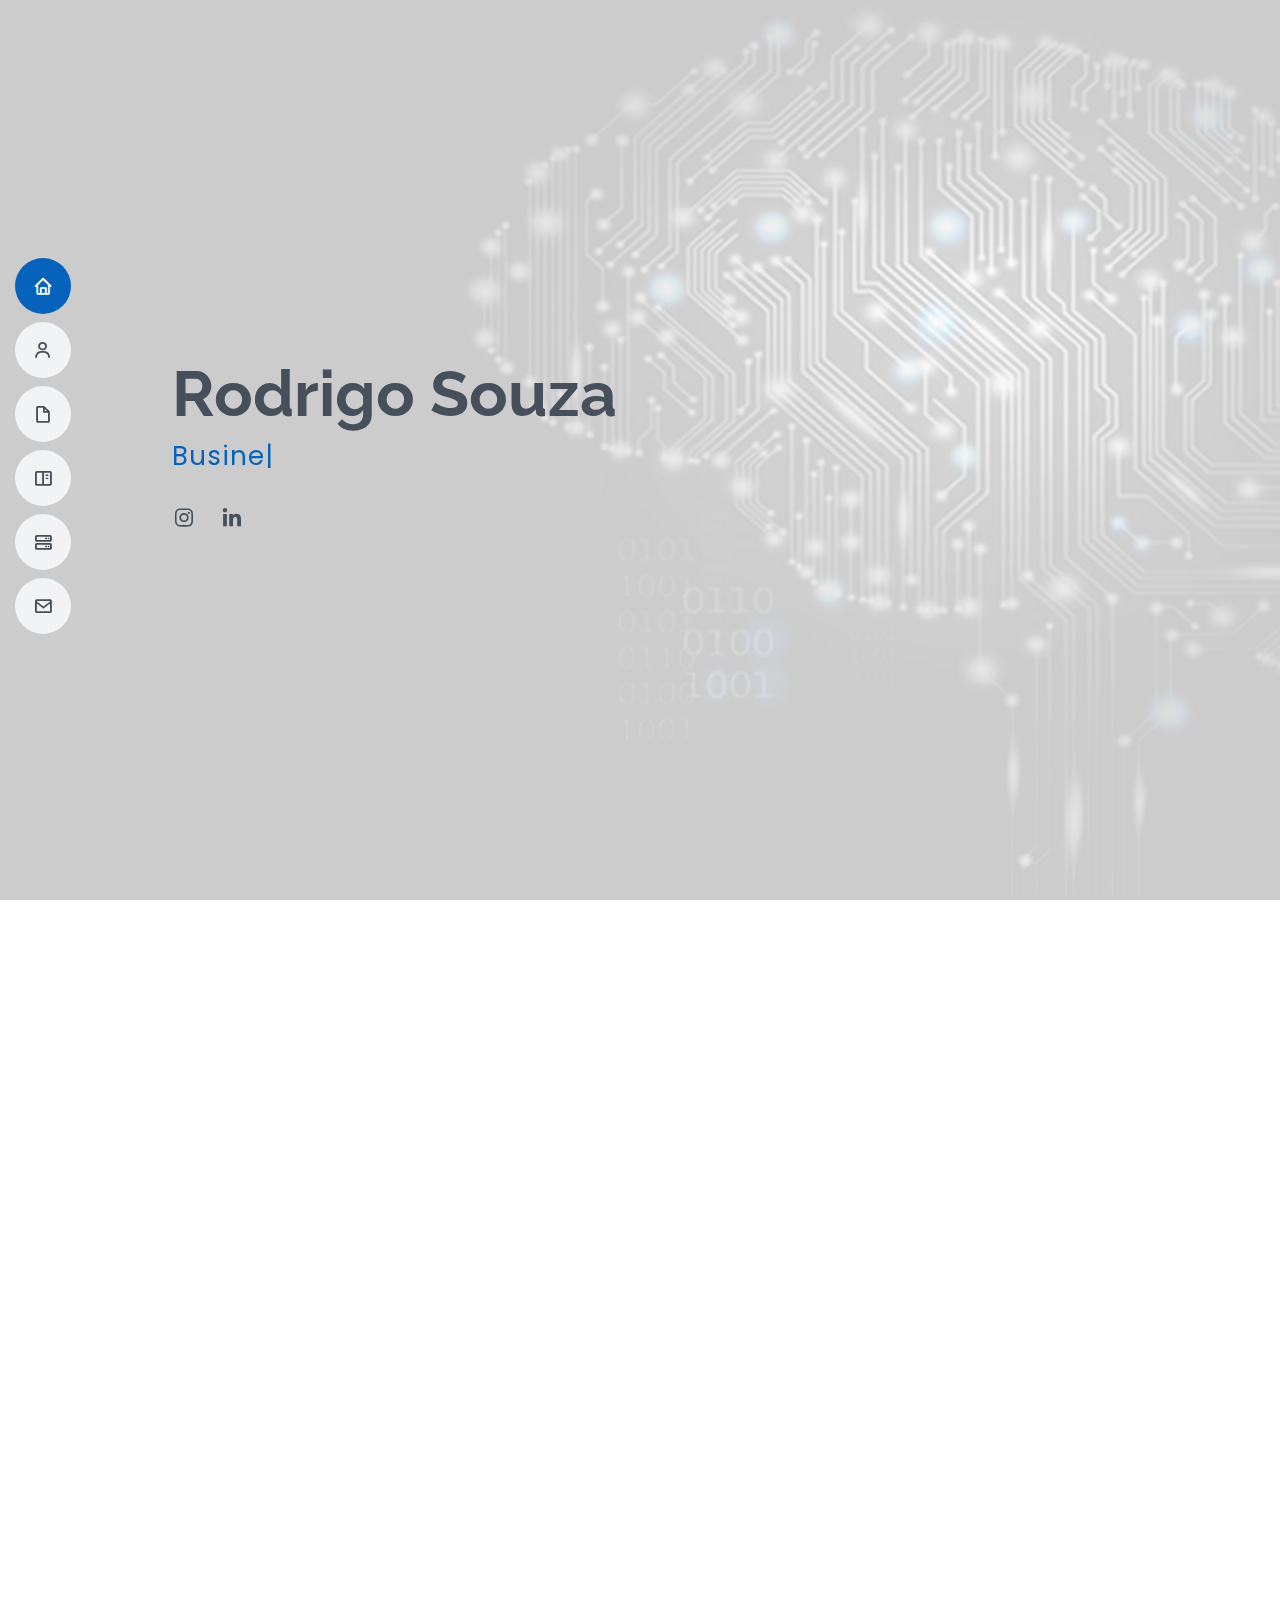
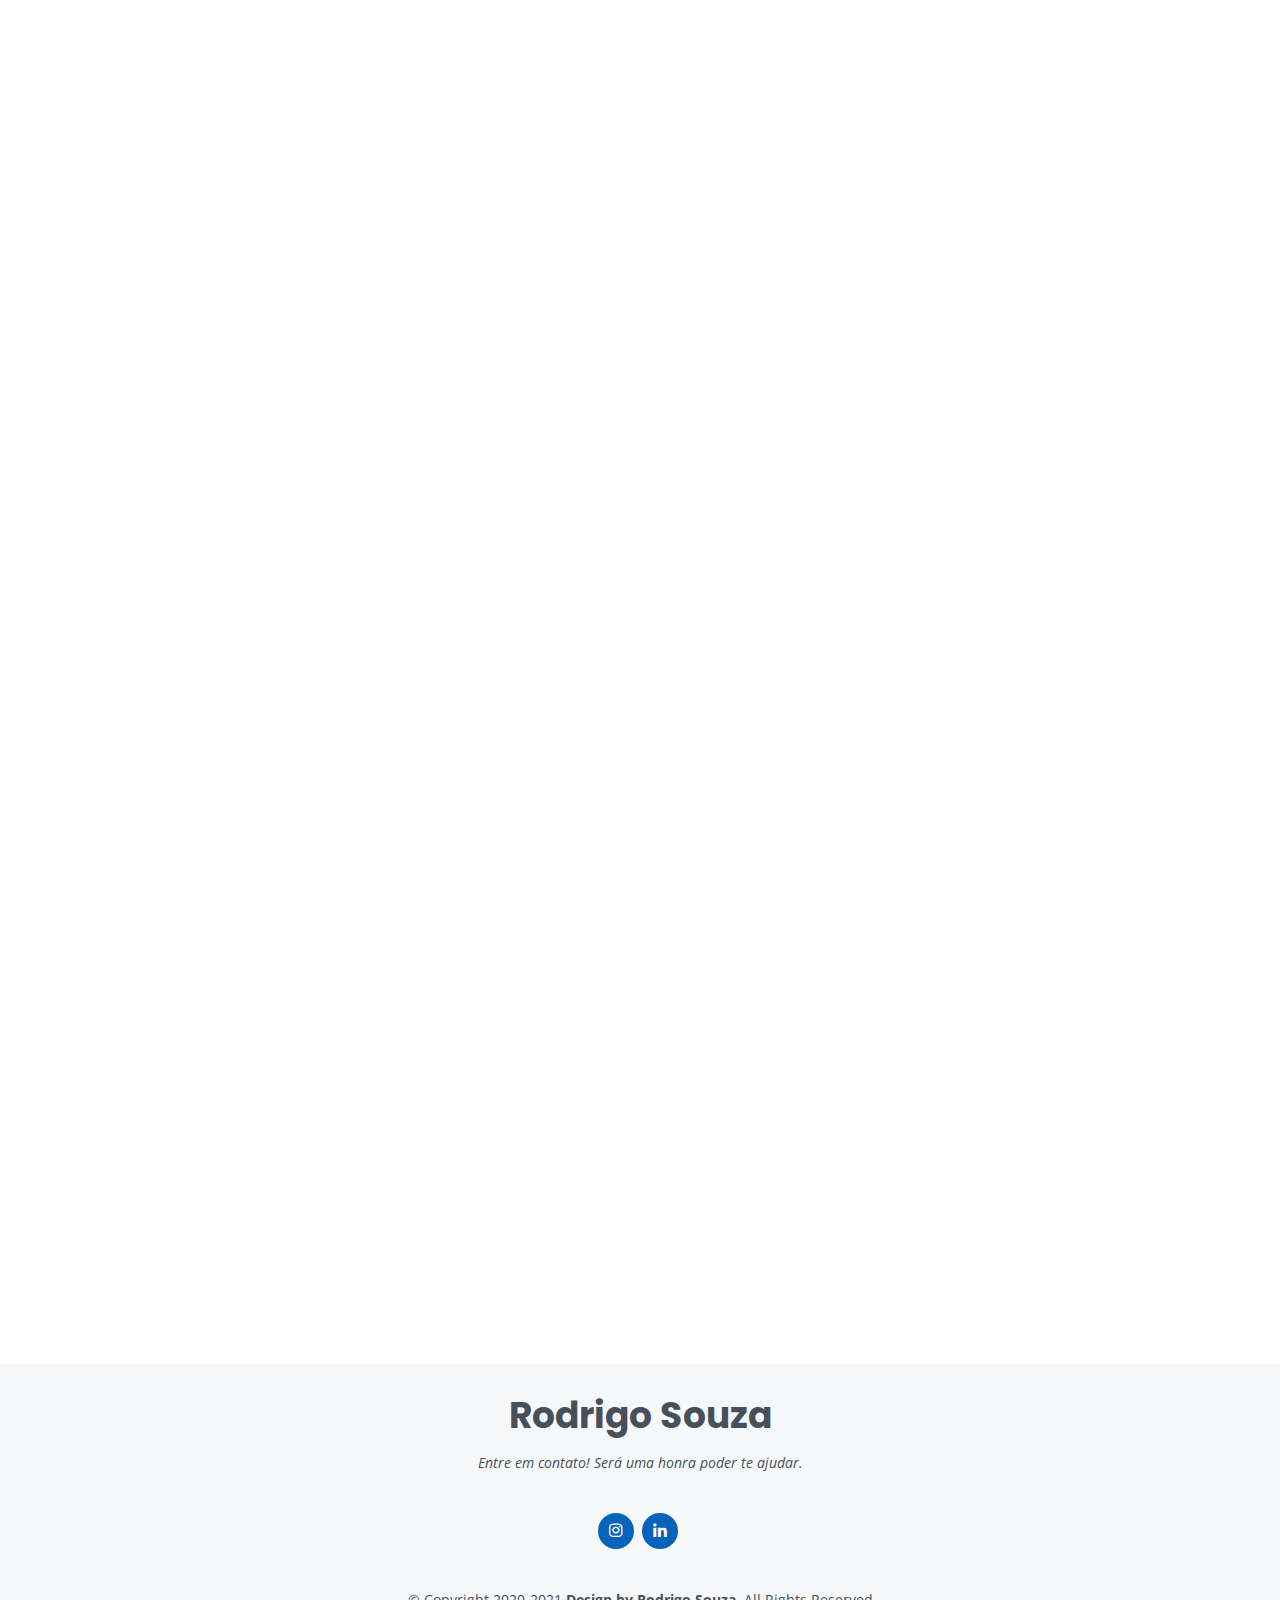
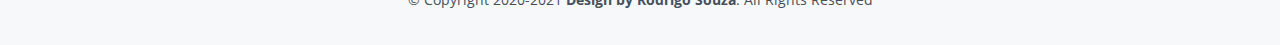
<file: index.html>
<!DOCTYPE html>
<html lang="en">

<head>
  <meta charset="utf-8">
  <meta content="width=device-width, initial-scale=1.0" name="viewport">

  <title>MyResume Bootstrap Template - Index</title>
  <meta content="" name="description">
  <meta content="" name="keywords">

  <!-- Favicons -->
  <link href="assets/img/favicon.png" rel="icon">
  <link href="assets/img/apple-touch-icon.png" rel="apple-touch-icon">

  <!-- Google Fonts -->
  <link href="https://fonts.googleapis.com/css?family=Open+Sans:300,300i,400,400i,600,600i,700,700i|Raleway:300,300i,400,400i,500,500i,600,600i,700,700i|Poppins:300,300i,400,400i,500,500i,600,600i,700,700i" rel="stylesheet">

  <!-- Vendor CSS Files -->
  <link href="assets/vendor/aos/aos.css" rel="stylesheet">
  <link href="assets/vendor/bootstrap/css/bootstrap.min.css" rel="stylesheet">
  <link href="assets/vendor/bootstrap-icons/bootstrap-icons.css" rel="stylesheet">
  <link href="assets/vendor/boxicons/css/boxicons.min.css" rel="stylesheet">
  <link href="assets/vendor/glightbox/css/glightbox.min.css" rel="stylesheet">
  <link href="assets/vendor/swiper/swiper-bundle.min.css" rel="stylesheet">

  <!-- Template Main CSS File -->
  <link href="assets/css/style.css" rel="stylesheet">

  <!-- =======================================================
  * Template Name: MyResume - v4.6.0
  * Template URL: https://bootstrapmade.com/free-html-bootstrap-template-my-resume/
  * Author: BootstrapMade.com
  * License: https://bootstrapmade.com/license/
  ======================================================== -->
</head>

<body>

  <!-- ======= Mobile nav toggle button ======= -->
  <!-- <button type="button" class="mobile-nav-toggle d-xl-none"><i class="bi bi-list mobile-nav-toggle"></i></button> -->
  <i class="bi bi-list mobile-nav-toggle d-xl-none"></i>
  <!-- ======= Header ======= -->
  <header id="header" class="d-flex flex-column justify-content-center">

    <nav id="navbar" class="navbar nav-menu">
      <ul>
        <li><a href="#hero" class="nav-link scrollto active"><i class="bx bx-home"></i> <span>Home</span></a></li>
        <li><a href="#about" class="nav-link scrollto"><i class="bx bx-user"></i> <span>Sobre mim</span></a></li>
        <li><a href="#resume" class="nav-link scrollto"><i class="bx bx-file-blank"></i> <span>Currículo</span></a></li>
        <li><a href="#portfolio" class="nav-link scrollto"><i class="bx bx-book-content"></i> <span>Portfólio</span></a></li>
        <li><a href="#services" class="nav-link scrollto"><i class="bx bx-server"></i> <span>Serviços</span></a></li>
        <li><a href="#contact" class="nav-link scrollto"><i class="bx bx-envelope"></i> <span>Contato</span></a></li>
      </ul>
    </nav><!-- .nav-menu -->

  </header><!-- End Header -->

  <!-- ======= Hero Section ======= -->
  <section id="hero" class="d-flex flex-column justify-content-center">
    <div class="container" data-aos="zoom-in" data-aos-delay="100">
      <h1>Rodrigo Souza</h1>
      <p> <span class="typed" data-typed-items="Business analytics, Data Science, Machine Learning"></span></p>
      <div class="social-links">
        <a href="https://www.instagram.com/rodriguss8/" class="instagram"><i class="bx bxl-instagram"></i></a>
        <a href="https://www.linkedin.com/in/ssrodrigo/" class="linkedin"><i class="bx bxl-linkedin"></i></a>
      </div>
    </div>
  </section><!-- End Hero -->

  <main id="main">

    <!-- ======= About Section ======= -->
    <section id="about" class="about">
      <div class="container" data-aos="fade-up">

        <div class="section-title">
          <h2>Quem sou</h2>
          <p>
    </p>
        </div>

        <div class="row">
          <div class="col-lg-4">
            <img src="assets/img/profile-img.jpg" class="img-fluid" alt="">
          </div>
          <div class="col-lg-8 pt-4 pt-lg-0 content">
            <h3>Gestor de Dados &amp; Data analytics.</h3>
            <p class="fst-italic">
              6 anos com Data analytics e Data visualization;
                    2 anos Big data analytics;
                        2 anos com Machine learning;
                            2 anos com Agilidade;

            </p>
            <div class="row">
              <div class="col-lg-6">
                <ul>
                                 
                  <li><i class="bi bi-chevron-right"></i> <strong>Fone:</strong> <span>+55 11 9543 84184</span></li>
                  <li><i class="bi bi-chevron-right"></i> <strong>Cidade:</strong> <span>São Paulo, BR</span></li>
                </ul>
              </div>
              <div class="col-lg-6">
                <ul>
                  <li><i class="bi bi-chevron-right"></i> <strong>Formação:</strong> <span>Sistemas de Informação</span></li>
                  <li><i class="bi bi-chevron-right"></i> <strong>Email:</strong> <span>rodrigossmail@gmail.com</span></li>
                   
                </ul>
              </div>
            </div>
            <p>
             Entusiasmado professional de Dados ansioso para contribuir para o sucesso da equipe através do trabalho árduo, Colaborativo, com atenção aos detalhes e excelentes habilidades organizacionais. Compreensão clara de tecnologias como Inteligência artificial, linguagens como Python, consulta SQL, Estatísticas, Análise de Dados e gestão ágil.
            
            </p>
          </div>
        </div>

      </div>
    </section><!-- End About Section -->

    <!-- ======= Facts Section ======= -->

    <section id="facts" class="facts">
      <div class="container" data-aos="fade-up">

        <div class="section-title">
          <h2>Fatos</h2>
          <p>Alguns Números...</p>
        </div>

        <div class="row">

          <div class="col-lg-3 col-md-6">
            <div class="count-box">
              <i class="bi bi-emoji-smile"></i>
              <span data-purecounter-start="0" data-purecounter-end="232" data-purecounter-duration="1" class="purecounter"></span>
              <p>Clientes Felizes</p>
            </div>
          </div>

          <div class="col-lg-3 col-md-6 mt-5 mt-md-0">
            <div class="count-box">
              <i class="bi bi-journal-richtext"></i>
              <span data-purecounter-start="0" data-purecounter-end="125" data-purecounter-duration="1" class="purecounter"></span>
              <p>Projetos</p>
            </div>
          </div>

          <div class="col-lg-3 col-md-6 mt-5 mt-lg-0">
            <div class="count-box">
              <i class="bi bi-headset"></i>
              <span data-purecounter-start="0" data-purecounter-end="128" data-purecounter-duration="1" class="purecounter"></span>
              <p>Retrospectivas</p>
            </div>
          </div>

          <div class="col-lg-3 col-md-6 mt-5 mt-lg-0">
            <div class="count-box">
              <i class="bi bi-award"></i>
              <span data-purecounter-start="0" data-purecounter-end="7" data-purecounter-duration="1" class="purecounter"></span>
              <p>Prêmios</p>
            </div>
          </div>

        </div>

      </div>


    </section><!-- End Facts Section -->

    <!-- ======= Skills Section ======= -->
     <section id="skills" class="skills section-bg">
      <div class="container" data-aos="fade-up">

        <div class="section-title">
          <h2>Hard Skills</h2>
          <p>Estes são meus níveis de habiliade com as tecnologias mais populares no mercado atualmente:</p>
        </div>

        <div class="row skills-content">

          <div class="col-lg-6">

            <div class="progress">
              <span class="skill">Office(Excell, access - VBA) <i class="val">90%</i></span>
              <div class="progress-bar-wrap">
                <div class="progress-bar" role="progressbar" aria-valuenow="90" aria-valuemin="0" aria-valuemax="100"></div>
              </div>
            </div>

            <div class="progress">
              <span class="skill">Python (Exploração de dados;Machine learning) <i class="val">70%</i></span>
              <div class="progress-bar-wrap">
                <div class="progress-bar" role="progressbar" aria-valuenow="70" aria-valuemin="0" aria-valuemax="100"></div>
              </div>
            </div>

            <div class="progress">
              <span class="skill">GitHub <i class="val">75%</i></span>
              <div class="progress-bar-wrap">
                <div class="progress-bar" role="progressbar" aria-valuenow="75" aria-valuemin="0" aria-valuemax="100"></div>
              </div>
            </div>
            <div class="progress">
              <span class="skill">Microsoft Azure - Machine learning <i class="val">70%</i></span>
              <div class="progress-bar-wrap">
                <div class="progress-bar" role="progressbar" aria-valuenow="70" aria-valuemin="0" aria-valuemax="100"></div>
              </div>
            </div>
            <div class="progress">
              <span class="skill">SQL Server <i class="val">50%</i></span>
              <div class="progress-bar-wrap">
                <div class="progress-bar" role="progressbar" aria-valuenow="50" aria-valuemin="0" aria-valuemax="100"></div>
              </div>
            </div>


          </div>

          <div class="col-lg-6">

            <div class="progress">
              <span class="skill">Linguagem R <i class="val">60%</i></span>
              <div class="progress-bar-wrap">
                <div class="progress-bar" role="progressbar" aria-valuenow="60" aria-valuemin="0" aria-valuemax="100"></div>
              </div>
            </div>

            <div class="progress">
              <span class="skill">Power BI(Analise de dados com DAX e Python) <i class="val">80%</i></span>
              <div class="progress-bar-wrap">
                <div class="progress-bar" role="progressbar" aria-valuenow="80" aria-valuemin="0" aria-valuemax="100"></div>
              </div>
            </div>

            <div class="progress">
              <span class="skill">Apache Hadoop(Hive)<i class="val">55%</i></span>
              <div class="progress-bar-wrap">
                <div class="progress-bar" role="progressbar" aria-valuenow="55" aria-valuemin="0" aria-valuemax="100"></div>
              </div>
            </div>

            <div class="progress">
              <span class="skill">Apache Spark(SQL)<i class="val">60%</i></span>
              <div class="progress-bar-wrap">
                <div class="progress-bar" role="progressbar" aria-valuenow="60" aria-valuemin="0" aria-valuemax="100"></div>
              </div>
            </div>

            <div class="progress">
              <span class="skill">Trello / Jira<i class="val">60%</i></span>
              <div class="progress-bar-wrap">
                <div class="progress-bar" role="progressbar" aria-valuenow="60" aria-valuemin="0" aria-valuemax="100"></div>
              </div>
            </div>

          </div>

        </div>

      </div>





    </section><!-- End Skills Section -->

    <!-- ======= Resume Section ======= -->
    <section id="resume" class="resume">
      <div class="container" data-aos="fade-up">

        <div class="section-title">
          <h2>Currículo</h2>
          <p>Estes são os principais pontos de ganho de experiência e títulos que obtive durante minha jornada até hoje...</p>
        </div>

        <div class="row">
          <div class="col-lg-6">
            <h3 class="resume-title">PERFIL</h3>
            <div class="resume-item pb-0">
              <h4>Rodrigo Souza e Silva</h4>
              Sou um profissional T-Shaped e busco combinar as Hard e Soft skills necessárias para colocar em pé projetos de dados que contam com a articulação de várias habilidades, como metodologias ageis, business analytics, banco de dados e desenvolvimento de software.
              <ul>
                <li>São Paulo, SP</li>
                <li>(11) 9543-84184</li>
                <li>rodrigossmail@gmail.com</li>
              
              </ul>
            </div>

            <h3 class="resume-title">FORMAÇÃO</h3>
            <div class="resume-item">
              <h4>FORMAÇÃO CIENTISTA DE DADOS</h4>
              <h5>2020 -  </h5>
              <p><em>DATA SCIENCE ACADEMY</em></p>
            </div>
            <div class="resume-item">
              <h4>Especialização Inteligência na gestão de dados &amp; Big Data</h4>
               <h5>2015 - 2016</h5>
              <p><em>Escola Politécnica USP</em></p>
            </div>
            <div class="resume-item">
              <h4>Graduação em Sistemas de Informação</h4>
               <h5>2009 - 2013</h5>
              <p><em>Universidade Presbiteriana Mackenzie</em></p>
            </div>



          </div>
          <div class="col-lg-6">
            <h3 class="resume-title">EXPERIÊNCIA PROFISSIONAL</h3>
            <div class="resume-item">
              <h4>SUPERVISOR DE DATA ANALYTICS</h4>
              <h5>2014 - 2021</h5>
              <p><em>SKY Brasil - Group AT&T </em></p>
              <ul>
                <li> Liderei projetos, desenvolvimento e implementação de soluções de Dados (Equipe 5 analistas/Especialistas) </li>
                <li> Product Owner em SQUAD de Dados
                <li> Apresentações corporativas, análises de mercado, tendências, concorrência e pesquisas de mercado.</li>
                <li>Liderança na implementação de dashboards operacionais e executivos em ferramentas de visualização de dados. Definição de regras de negócio e análise estatística para monitoramento de operações..</li>
                <li>Identificação de insights e oportunidades que podem gerar ganhos operacionais e financeiros.</li>
                <li>Gestão de iniciativas com Big Data.</li>
                <li>Análise preditiva com algoritmos de Machine learning(Não supervisionado, supervisionado, clustering, classificação, regressões e Previsões de Series temporais com ARIMA e Facebok Prophet)</li>
                <li>Supervisionar o uso eficiente de orçamento de campanhas e remuneração de mais de 3.000 credenciados </li>
                <li>Implementei estratégias de mineração de dados para construir um banco de dados de dados significativo para organização.</li>
                <li>Gestão de Base, Canais de vendas,Churn,Funil de Vendas,Vendas B2B e Indicadores regulatórios.</li>
              </ul>
            </div>


 <div class="resume-item">
              <h4>ANALISTA DE DADOS</h4>
              <h5>2010 - 2014</h5>
              <p><em>BRF-SADIA</em></p>
              <ul>
              </ul>
            </div>

             <div class="resume-item">
              <h4>ANALISTA DE DADOS</h4>
              <h5>2005 - 2009</h5>
              <p><em>AB-AMBEV</em></p>
              <ul>

              </ul>
            </div>

          </div>
        </div>

      </div>
    </section><!-- End Resume Section -->

    <!-- ======= Portfolio Section ======= -->
    <section id="portfolio" class="portfolio section-bg">
      <div class="container" data-aos="fade-up">

        <div class="section-title">
          <h2>Portfólio</h2>
          <p>Alguns dos projetos nos quais venho trabalhando.</p>
        </div>

        <div class="row">
          <div class="col-lg-12 d-flex justify-content-center" data-aos="fade-up" data-aos-delay="100">
            <ul id="portfolio-flters">
              <li data-filter="*" class="filter-active">Todos</li>
              <li data-filter=".filter-app">DataScience</li>
              <li data-filter=".filter-card">Gestão de Dados</li>
              <li data-filter=".filter-web">Otimização Linear</li>
            </ul>
          </div>
        </div>

        <div class="row portfolio-container" data-aos="fade-up" data-aos-delay="200">

          <div class="col-lg-4 col-md-6 portfolio-item filter-app">
            <div class="portfolio-wrap">
              <img src="assets/img/portfolio/portfolio-1.jpg" class="img-fluid" alt="">
              <div class="portfolio-info">
                <h4>App 1</h4>
                <p>App</p>
                <div class="portfolio-links">
                  <a href="assets/img/portfolio/portfolio-1.jpg" data-gallery="portfolioGallery" class="portfolio-lightbox" title="App 1"><i class="bx bx-plus"></i></a>
                  <a href="portfolio-details - Enem.html" class="portfolio-details-lightbox" data-glightbox="type: external" title="Detalhes do porfolio"><i class="bx bx-link"></i></a>
                </div>
              </div>
            </div>
          </div>

          <div class="col-lg-4 col-md-6 portfolio-item filter-web">
            <div class="portfolio-wrap">
              <img src="assets/img/portfolio/portfolio-2.jpg" class="img-fluid" alt="">
              <div class="portfolio-info">
                <h4>Web 3</h4>
                <p>Web</p>
                <div class="portfolio-links">
                  <a href="assets/img/portfolio/portfolio-2.jpg" data-gallery="portfolioGallery" class="portfolio-lightbox" title="Web 3"><i class="bx bx-plus"></i></a>
                  <a href="portfolio-details.html" class="portfolio-details-lightbox" data-glightbox="type: external" title="Portfolio Details"><i class="bx bx-link"></i></a>
                </div>
              </div>
            </div>
          </div>

          <div class="col-lg-4 col-md-6 portfolio-item filter-app">
            <div class="portfolio-wrap">
              <img src="assets/img/portfolio/portfolio-3.jpg" class="img-fluid" alt="">
              <div class="portfolio-info">
                <h4>App 2</h4>
                <p>App</p>
                <div class="portfolio-links">
                  <a href="assets/img/portfolio/portfolio-3.jpg" data-gallery="portfolioGallery" class="portfolio-lightbox" title="App 2"><i class="bx bx-plus"></i></a>
                  <a href="portfolio-details.html" class="portfolio-details-lightbox" data-glightbox="type: external" title="Portfolio Details"><i class="bx bx-link"></i></a>
                </div>
              </div>
            </div>
          </div>

          <div class="col-lg-4 col-md-6 portfolio-item filter-card">
            <div class="portfolio-wrap">
              <img src="assets/img/portfolio/portfolio-4.jpg" class="img-fluid" alt="">
              <div class="portfolio-info">
                <h4>Card 2</h4>
                <p>Card</p>
                <div class="portfolio-links">
                  <a href="assets/img/portfolio/portfolio-4.jpg" data-gallery="portfolioGallery" class="portfolio-lightbox" title="Card 2"><i class="bx bx-plus"></i></a>
                  <a href="portfolio-details.html" class="portfolio-details-lightbox" data-glightbox="type: external" title="Portfolio Details"><i class="bx bx-link"></i></a>
                </div>
              </div>
            </div>
          </div>

          <div class="col-lg-4 col-md-6 portfolio-item filter-web">
            <div class="portfolio-wrap">
              <img src="assets/img/portfolio/portfolio-5.jpg" class="img-fluid" alt="">
              <div class="portfolio-info">
                <h4>Web 2</h4>
                <p>Web</p>
                <div class="portfolio-links">
                  <a href="assets/img/portfolio/portfolio-5.jpg" data-gallery="portfolioGallery" class="portfolio-lightbox" title="Web 2"><i class="bx bx-plus"></i></a>
                  <a href="portfolio-details.html" class="portfolio-details-lightbox" data-glightbox="type: external" title="Portfolio Details"><i class="bx bx-link"></i></a>
                </div>
              </div>
            </div>
          </div>

          <div class="col-lg-4 col-md-6 portfolio-item filter-app">
            <div class="portfolio-wrap">
              <img src="assets/img/portfolio/portfolio-6.jpg" class="img-fluid" alt="">
              <div class="portfolio-info">
                <h4>App 3</h4>
                <p>App</p>
                <div class="portfolio-links">
                  <a href="assets/img/portfolio/portfolio-6.jpg" data-gallery="portfolioGallery" class="portfolio-lightbox" title="App 3"><i class="bx bx-plus"></i></a>
                  <a href="portfolio-details.html" class="portfolio-details-lightbox" data-glightbox="type: external" title="Portfolio Details"><i class="bx bx-link"></i></a>
                </div>
              </div>
            </div>
          </div>

          <div class="col-lg-4 col-md-6 portfolio-item filter-card">
            <div class="portfolio-wrap">
              <img src="assets/img/portfolio/portfolio-7.jpg" class="img-fluid" alt="">
              <div class="portfolio-info">
                <h4>Card 1</h4>
                <p>Card</p>
                <div class="portfolio-links">
                  <a href="assets/img/portfolio/portfolio-7.jpg" data-gallery="portfolioGallery" class="portfolio-lightbox" title="Card 1"><i class="bx bx-plus"></i></a>
                  <a href="portfolio-details.html" class="portfolio-details-lightbox" data-glightbox="type: external" title="Portfolio Details"><i class="bx bx-link"></i></a>
                </div>
              </div>
            </div>
          </div>

          <div class="col-lg-4 col-md-6 portfolio-item filter-card">
            <div class="portfolio-wrap">
              <img src="assets/img/portfolio/portfolio-8.jpg" class="img-fluid" alt="">
              <div class="portfolio-info">
                <h4>Card 3</h4>
                <p>Card</p>
                <div class="portfolio-links">
                  <a href="assets/img/portfolio/portfolio-8.jpg" data-gallery="portfolioGallery" class="portfolio-lightbox" title="Card 3"><i class="bx bx-plus"></i></a>
                  <a href="portfolio-details.html" class="portfolio-details-lightbox" data-glightbox="type: external" title="Portfolio Details"><i class="bx bx-link"></i></a>
                </div>
              </div>
            </div>
          </div>

          <div class="col-lg-4 col-md-6 portfolio-item filter-web">
            <div class="portfolio-wrap">
              <img src="assets/img/portfolio/portfolio-9.jpg" class="img-fluid" alt="">
              <div class="portfolio-info">
                <h4>Web 3</h4>
                <p>Web</p>
                <div class="portfolio-links">
                  <a href="assets/img/portfolio/portfolio-9.jpg" data-gallery="portfolioGallery" class="portfolio-lightbox" title="Web 3"><i class="bx bx-plus"></i></a>
                  <a href="portfolio-details.html" class="portfolio-details-lightbox" data-glightbox="type: external" title="Portfolio Details"><i class="bx bx-link"></i></a>
                </div>
              </div>
            </div>
          </div>

        </div>

      </div>
    </section><!-- End Portfolio Section -->

    <!-- ======= Services Section ======= -->
    <section id="services" class="services">
      <div class="container" data-aos="fade-up">

        <div class="section-title">
          <h2>Serviços</h2>
          <p>Alguns trabalhos em que posso utilizar minhas habilidades para gerar soluções.</p>
        </div>

        <div class="row">

          <div class="col-lg-4 col-md-6 d-flex align-items-stretch" data-aos="zoom-in" data-aos-delay="100">
            <div class="icon-box iconbox-blue">
              <div class="icon">
                <svg width="100" height="100" viewBox="0 0 600 600" xmlns="http://www.w3.org/2000/svg">
                  <path stroke="none" stroke-width="0" fill="#f5f5f5" d="M300,521.0016835830174C376.1290562159157,517.8887921683347,466.0731472004068,529.7835943286574,510.70327084640275,468.03025145048787C554.3714126377745,407.6079735673963,508.03601936045806,328.9844924480964,491.2728898941984,256.3432110539036C474.5976632858925,184.082847569629,479.9380746630129,96.60480741107993,416.23090153303,58.64404602377083C348.86323505073057,18.502131276798302,261.93793281208167,40.57373210992963,193.5410806939664,78.93577620505333C130.42746243093433,114.334589627462,98.30271207620316,179.96522072025542,76.75703585869454,249.04625023123273C51.97151888228291,328.5150500222984,13.704378332031375,421.85034740162234,66.52175969318436,486.19268352777647C119.04800174914682,550.1803526380478,217.28368757567262,524.383925680826,300,521.0016835830174"></path>
                </svg>
                <i class="bx bxl-dribbble"></i>
              </div>
              <h4><a href="">Descriptive Analysis</a></h4>
              <p>Aplicar diferentes técnicas estatisticas para descrever, organizar e sumarizar seus conjunto de dados para que possa entender o que aconteceu</p>
              <p></p>
            </div>
          </div>

          <div class="col-lg-4 col-md-6 d-flex align-items-stretch mt-4 mt-md-0" data-aos="zoom-in" data-aos-delay="200">
            <div class="icon-box iconbox-orange ">
              <div class="icon">
                <svg width="100" height="100" viewBox="0 0 600 600" xmlns="http://www.w3.org/2000/svg">
                  <path stroke="none" stroke-width="0" fill="#f5f5f5" d="M300,582.0697525312426C382.5290701553225,586.8405444964366,449.9789794690241,525.3245884688669,502.5850820975895,461.55621195738473C556.606425686781,396.0723002908107,615.8543463187945,314.28637112970534,586.6730223649479,234.56875336149918C558.9533121215079,158.8439757836574,454.9685369536778,164.00468322053177,381.49747125262974,130.76875717737553C312.15926192815925,99.40240125094834,248.97055460311594,18.661163978235184,179.8680185752513,50.54337015887873C110.5421016452524,82.52863877960104,119.82277516462835,180.83849132639028,109.12597500060166,256.43424936330496C100.08760227029461,320.3096726198365,92.17705696193138,384.0621239912766,124.79988738764834,439.7174275375508C164.83382741302287,508.01625554203684,220.96474134820875,577.5009287672846,300,582.0697525312426"></path>
                </svg>
                <i class="bx bx-file"></i>
              </div>
              <h4><a href="">Diagnostic Analysis</a></h4>
              <p>Utilizar uma forma de análise avançada baseada em buscas detalhadas, descoberta de dados, data mining e correlações para examinar seus dados e responder à questões de negócios.</p>
            </div>
          </div>

          <div class="col-lg-4 col-md-6 d-flex align-items-stretch mt-4 mt-lg-0" data-aos="zoom-in" data-aos-delay="300">
            <div class="icon-box iconbox-pink">
              <div class="icon">
                <svg width="100" height="100" viewBox="0 0 600 600" xmlns="http://www.w3.org/2000/svg">
                  <path stroke="none" stroke-width="0" fill="#f5f5f5" d="M300,541.5067337569781C382.14930387511276,545.0595476570109,479.8736841581634,548.3450877840088,526.4010558755058,480.5488172755941C571.5218469581645,414.80211281144784,517.5187510058486,332.0715597781072,496.52539010469104,255.14436215662573C477.37192572678356,184.95920475031193,473.57363656557914,105.61284051026155,413.0603344069578,65.22779650032875C343.27470386102294,18.654635553484475,251.2091493199835,5.337323636656869,175.0934190732945,40.62881213300186C97.87086631185822,76.43348514350839,51.98124368387456,156.15599469081315,36.44837278890362,239.84606092416172C21.716077023791087,319.22268207091537,43.775223500013084,401.1760424656574,96.891909868211,461.97329694683043C147.22146801428983,519.5804099606455,223.5754009179313,538.201503339737,300,541.5067337569781"></path>
                </svg>
                <i class="bx bx-tachometer"></i>
              </div>
              <h4><a href="">Machine Learning(Predictive Analysis)</a></h4>
              <p>Criar modelos preditivos que analisem fatos historicos e atuais para fazer previsões sobre eventos futuros ou desconhecidos de seu interesse</p>
            </div>
          </div>

          <div class="col-lg-4 col-md-6 d-flex align-items-stretch mt-4" data-aos="zoom-in" data-aos-delay="100">
            <div class="icon-box iconbox-yellow">
              <div class="icon">
                <svg width="100" height="100" viewBox="0 0 600 600" xmlns="http://www.w3.org/2000/svg">
                  <path stroke="none" stroke-width="0" fill="#f5f5f5" d="M300,503.46388370962813C374.79870501325706,506.71871716319447,464.8034551963731,527.1746412648533,510.4981551193396,467.86667711651364C555.9287308511215,408.9015244558933,512.6030010748507,327.5744911775523,490.211057578863,256.5855673507754C471.097692560561,195.9906835881958,447.69079081568157,138.11976852964426,395.19560036434837,102.3242989838813C329.3053358748298,57.3949838291264,248.02791733380457,8.279543830951368,175.87071277845988,42.242879143198664C103.41431057327972,76.34704239035025,93.79494320519305,170.9812938413882,81.28167332365135,250.07896920659033C70.17666984294237,320.27484674793965,64.84698225790005,396.69656628748305,111.28512138212992,450.4950937839243C156.20124167950087,502.5303643271138,231.32542653798444,500.4755392045468,300,503.46388370962813"></path>
                </svg>
                <i class="bx bx-layer"></i>
              </div>
              <h4><a href="">Prescriptive Analysis</a></h4>
              <p>Definir a melhor estratégia de ações que você pode tomar com base nos dados disponiveis.Problemas de Otimização linear através de bibliotecas como GUROBI no Python</p>
            </div>
          </div>

          <div class="col-lg-4 col-md-6 d-flex align-items-stretch mt-4" data-aos="zoom-in" data-aos-delay="200">
            <div class="icon-box iconbox-red">
              <div class="icon">
                <svg width="100" height="100" viewBox="0 0 600 600" xmlns="http://www.w3.org/2000/svg">
                  <path stroke="none" stroke-width="0" fill="#f5f5f5" d="M300,532.3542879108572C369.38199826031484,532.3153073249985,429.10787420159085,491.63046689027357,474.5244479745417,439.17860296908856C522.8885846962883,383.3225815378663,569.1668002868075,314.3205725914397,550.7432151929288,242.7694973846089C532.6665558377875,172.5657663291529,456.2379748765914,142.6223662098291,390.3689995646985,112.34683881706744C326.66090330228417,83.06452184765237,258.84405631176094,53.51806209861945,193.32584062364296,78.48882559362697C121.61183558270385,105.82097193414197,62.805066853699245,167.19869350419734,48.57481801355237,242.6138429142374C34.843463184063346,315.3850353017275,76.69343916112496,383.4422959591041,125.22947124332185,439.3748458443577C170.7312796277747,491.8107796887764,230.57421082200815,532.3932930995766,300,532.3542879108572"></path>
                </svg>
                <i class="bx bx-slideshow"></i>
              </div>
              <h4><a href="">Data Visualization & Dashboard Design</a></h4>
              <p>Criação de paineis interativos, Storytelling para sumarizar seus dados e proporcionar uma visualização atraente e objetiva</p>
            </div>
          </div>

          <div class="col-lg-4 col-md-6 d-flex align-items-stretch mt-4" data-aos="zoom-in" data-aos-delay="300">
            <div class="icon-box iconbox-teal">
              <div class="icon">
                <svg width="100" height="100" viewBox="0 0 600 600" xmlns="http://www.w3.org/2000/svg">
                  <path stroke="none" stroke-width="0" fill="#f5f5f5" d="M300,566.797414625762C385.7384707136149,576.1784315230908,478.7894351017131,552.8928747891023,531.9192734346935,484.94944893311C584.6109503024035,417.5663521118492,582.489472248146,322.67544863468447,553.9536738515405,242.03673114598146C529.1557734026468,171.96086150256528,465.24506316201064,127.66468636344209,395.9583748389544,100.7403814666027C334.2173773831606,76.7482773500951,269.4350130405921,84.62216499799875,207.1952322260088,107.2889140133804C132.92018162631612,134.33871894543012,41.79353780512637,160.00259165414826,22.644507872594943,236.69541883565114C3.319112789854554,314.0945973066697,72.72355303640163,379.243833228382,124.04198916343866,440.3218312028393C172.9286146004772,498.5055451809895,224.45579914871206,558.5317968840102,300,566.797414625762"></path>
                </svg>
                <i class="bx bx-arch"></i>
              </div>
              <h4><a href="">RPA</a></h4>
              <p>Estratégias para automatização de tarefas repetitivas e otimização de processos através de Robôs RPA</p>
            </div>
          </div>

        </div>

      </div>
    </section><!-- End Services Section -->

    <!-- ======= Testimonials Section ======= -->
    <section id="testimonials" class="testimonials section-bg">
      <div class="container" data-aos="fade-up">

        <div class="section-title">
          <h2>CERTIFICAÇÕES</h2>
        </div>

        <div class="testimonials-slider swiper" data-aos="fade-up" data-aos-delay="10">
          <div class="swiper-wrapper">

            <div class="swiper-slide">
              <div class="testimonial-item">
                <img src="assets/img/testimonials/testimonials-1.jpg" class="testimonial-img" alt="">
                <h3>Product Owner</h3>
               <h4>Gestão</h4>
                <p>
                  <i class="bx bxs-quote-alt-left quote-icon-left"></i>
                  Principais responsabilidades do Product Owner frente a criação de Produtos.
                  <i class="bx bxs-quote-alt-right quote-icon-right"></i>
                </p>
              </div>
            </div><!-- End testimonial item -->

            <div class="swiper-slide">
              <div class="testimonial-item">
                <img src="assets/img/testimonials/testimonials-2.jpg" class="testimonial-img" alt="">
                <h3>Implementar um time de Data Science</h3>
                <h4>Gestão</h4>
                <p>
                  <i class="bx bxs-quote-alt-left quote-icon-left"></i>
                  Principais passos para idealização de times de Cientistas de dados.
                  <i class="bx bxs-quote-alt-right quote-icon-right"></i>
                </p>
              </div>
            </div><!-- End testimonial item -->

            <div class="swiper-slide">
              <div class="testimonial-item">
                <img src="assets/img/testimonials/testimonials-3.jpg" class="testimonial-img" alt="">
                <h3>Kanban</h3>
                 <h4>Gestão de projetos com Kanban com o Trello</h4>
                <p>
                  <i class="bx bxs-quote-alt-left quote-icon-left"></i>
                  Fundamentos e principais aspectos do Kanban. 
                  <i class="bx bxs-quote-alt-right quote-icon-right"></i>
                </p>
              </div>
            </div><!-- End testimonial item -->

            <div class="swiper-slide">
              <div class="testimonial-item">
                <img src="assets/img/testimonials/testimonials-4.jpg" class="testimonial-img" alt="">
                <h3>Projeto de Data science</h3>
                 <h4>Gestão</h4>
                <p>
                  <i class="bx bxs-quote-alt-left quote-icon-left"></i>
                  Pipeline de processos para desenvolver experimentos de Data Science
                  <i class="bx bxs-quote-alt-right quote-icon-right"></i>
                </p>
              </div>
            </div><!-- End testimonial item -->

            <div class="swiper-slide">
              <div class="testimonial-item">
                <img src="assets/img/testimonials/testimonials-5.jpg" class="testimonial-img" alt="">
                <h3>Big Data com Python e Spark</h3>
                <h4>Técnico</h4>
                <p>
                  <i class="bx bxs-quote-alt-left quote-icon-left"></i>
                   Usando alinguagem Python para coletar, organizar e analisar dados e como utilizar os principais algoritmos de Machine Learning.
                  <i class="bx bxs-quote-alt-right quote-icon-right"></i>
                </p>
              </div>
            </div><!-- End testimonial item -->

         
            <div class="swiper-slide">
              <div class="testimonial-item">
                <img src="assets/img/testimonials/testimonials-6.jpg" class="testimonial-img" alt="">
                <h3>Inteligência Artificial para Negócios</h3>
                <h4>Gestão</h4>
                <p>
                  <i class="bx bxs-quote-alt-left quote-icon-left"></i>
                  Estratégias para as empresas alavancarem a autonomia para apoiar seus processos utilizando tecnologias de inteligência Artificial.O que os líderes precisam saber e as estratégias de IA aplicada a negócios.
                  <i class="bx bxs-quote-alt-right quote-icon-right"></i>
                </p>
              </div>
            </div><!-- End testimonial item -->

            <div class="swiper-slide">
              <div class="testimonial-item">
                <img src="assets/img/testimonials/testimonials-7.jpg" class="testimonial-img" alt="">
                <h3>Michine Learning com microsoft Azure </h3>
                <h4>Técnico</h4>
                <p>
                  <i class="bx bxs-quote-alt-left quote-icon-left"></i>
                  Realizar análise e extração de conhecimento e valor dos dados com Linguagem R e Azure Machine Learning.
                  <i class="bx bxs-quote-alt-right quote-icon-right"></i>
                </p>
              </div>
            </div><!-- End testimonial item -->


          </div>
          <div class="swiper-pagination"></div>
        </div>

      </div>
    </section><!-- End Testimonials Section -->

    <!-- ======= Contact Section ======= -->
    <section id="contact" class="contact">
      <div class="container" data-aos="fade-up">

        <div class="section-title">
          <h2>Contato</h2>
        </div>

        <div class="row mt-1">

          <div class="col-lg-4">
            <div class="info">
              <div class="address">
                <i class="bi bi-geo-alt"></i>
                <h4>Localização:</h4>
                <p>São Paulo, SP</p>
              </div>

              <div class="email">
                <i class="bi bi-envelope"></i>
                <h4>Email:</h4>
                <p>rodrigossmail@gmail.com</p>
              </div>

              <div class="phone">
                <i class="bi bi-phone"></i>
                <h4>Ligue:</h4>
                <p>11 954384184</p>
              </div>

            </div>

          </div>

          <div class="col-lg-8 mt-5 mt-lg-0">

            <form action="forms/contact.php" method="post" role="form" class="php-email-form">
              <div class="row">
                <div class="col-md-6 form-group">
                  <input type="text" name="name" class="form-control" id="name" placeholder="Seu Nome" required>
                </div>
                <div class="col-md-6 form-group mt-3 mt-md-0">
                  <input type="email" class="form-control" name="email" id="email" placeholder="Seu Email" required>
                </div>
              </div>
              <div class="form-group mt-3">
                <input type="text" class="form-control" name="subject" id="subject" placeholder="Assunto" required>
              </div>
              <div class="form-group mt-3">
                <textarea class="form-control" name="message" rows="5" placeholder="Mensagem" required></textarea>
              </div>
              <div class="my-3">
                <div class="loading">Carregando</div>
                <div class="error-message"></div>
                <div class="sent-message">Sua mensagem foi enviada.. Obrigado!</div>
              </div>
              <div class="text-center"><button type="submit">Enviar mensagens</button></div>
            </form>

          </div>

        </div>

      </div>
    </section><!-- End Contact Section -->

  </main><!-- End #main -->

  <!-- ======= Footer ======= -->
  <footer id="footer">
    <div class="container">
      <h3>Rodrigo Souza</h3>
      <p>Entre em contato! Será uma honra poder te ajudar.</p>
      <div class="social-links">
        <a href="https://www.instagram.com/rodriguss8/" class="instagram"><i class="bx bxl-instagram"></i></a>
        <a href="https://www.linkedin.com/in/ssrodrigo/" class="linkedin"><i class="bx bxl-linkedin"></i></a>
      </div>
      <div class="copyright">
        &copy; Copyright 2020-2021 <strong><span>Design by Rodrigo Souza</span></strong>. All Rights Reserved
      </div>
      
    </div>
  </footer><!-- End Footer -->

  <div id="preloader"></div>
  <a href="#" class="back-to-top d-flex align-items-center justify-content-center"><i class="bi bi-arrow-up-short"></i></a>

  <!-- Vendor JS Files -->
  <script src="assets/vendor/aos/aos.js"></script>
  <script src="assets/vendor/bootstrap/js/bootstrap.bundle.min.js"></script>
  <script src="assets/vendor/glightbox/js/glightbox.min.js"></script>
  <script src="assets/vendor/isotope-layout/isotope.pkgd.min.js"></script>
  <script src="assets/vendor/php-email-form/validate.js"></script>
  <script src="assets/vendor/purecounter/purecounter.js"></script>
  <script src="assets/vendor/swiper/swiper-bundle.min.js"></script>
  <script src="assets/vendor/typed.js/typed.min.js"></script>
  <script src="assets/vendor/waypoints/noframework.waypoints.js"></script>

  <!-- Template Main JS File -->
  <script src="assets/js/main.js"></script>

</body>

</html>
</file>
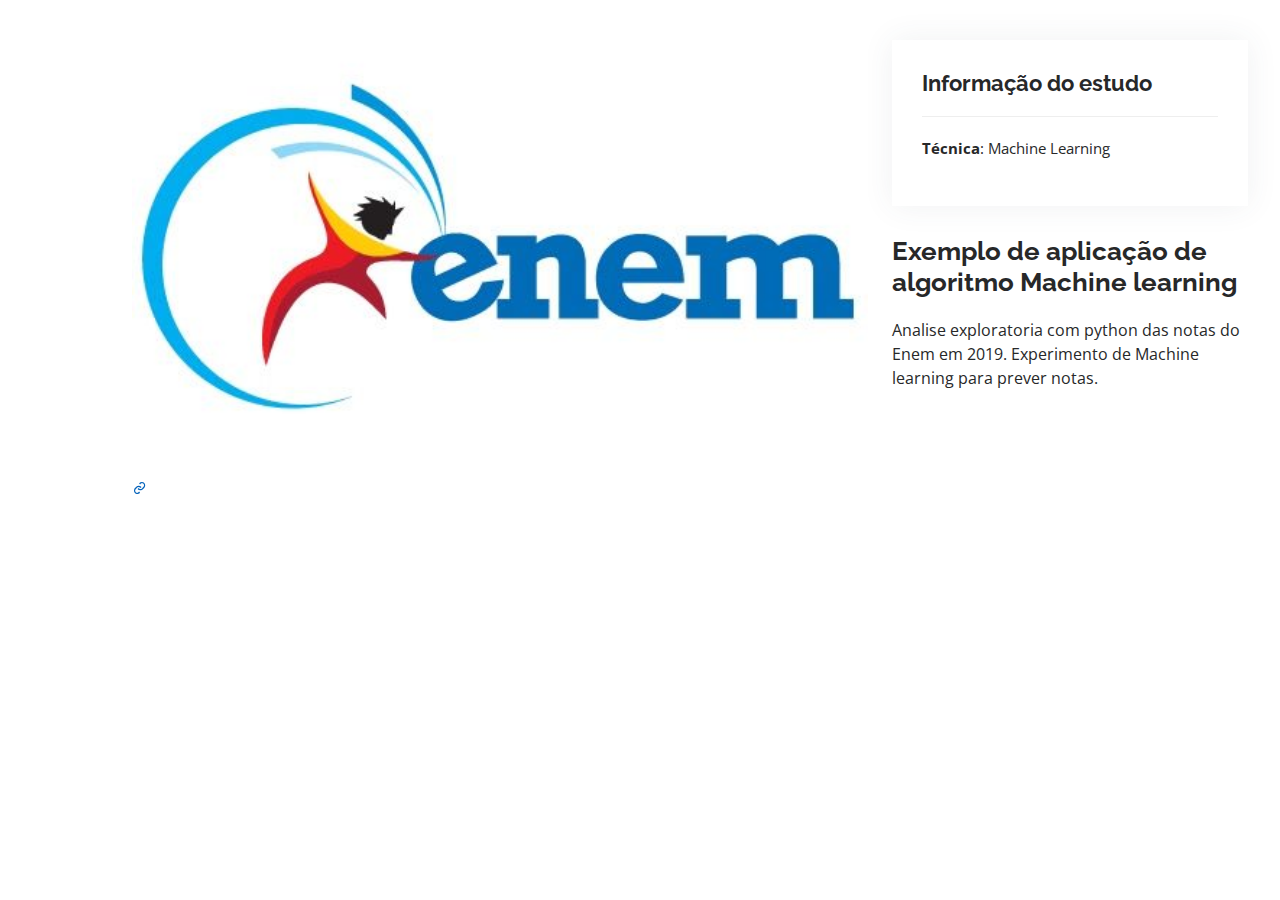
<file: portfolio-details - Enem.html>
<!DOCTYPE html>
<html lang="en">

<head>
  <meta charset="utf-8">
  <meta content="width=device-width, initial-scale=1.0" name="viewport">

  <title>Portfolio Details - Personal Bootstrap Template</title>
  <meta content="" name="description">
  <meta content="" name="keywords">

  <!-- Favicons -->
  <link href="assets/img/favicon.png" rel="icon">
  <link href="assets/img/apple-touch-icon.png" rel="apple-touch-icon">

  <!-- Google Fonts -->
  <link href="https://fonts.googleapis.com/css?family=Open+Sans:300,300i,400,400i,600,600i,700,700i|Raleway:300,300i,400,400i,500,500i,600,600i,700,700i|Poppins:300,300i,400,400i,500,500i,600,600i,700,700i" rel="stylesheet">

  <!-- Vendor CSS Files -->
  <link href="assets/vendor/aos/aos.css" rel="stylesheet">
  <link href="assets/vendor/bootstrap/css/bootstrap.min.css" rel="stylesheet">
  <link href="assets/vendor/bootstrap-icons/bootstrap-icons.css" rel="stylesheet">
  <link href="assets/vendor/boxicons/css/boxicons.min.css" rel="stylesheet">
  <link href="assets/vendor/glightbox/css/glightbox.min.css" rel="stylesheet">
  <link href="assets/vendor/swiper/swiper-bundle.min.css" rel="stylesheet">

  <!-- Template Main CSS File -->
  <link href="assets/css/style.css" rel="stylesheet">

  <!-- =======================================================
  * Template Name: MyResume - v4.6.0
  * Template URL: https://bootstrapmade.com/free-html-bootstrap-template-my-resume/
  * Author: BootstrapMade.com
  * License: https://bootstrapmade.com/license/
  ======================================================== -->
</head>

<body>

  <main id="main">

    <!-- ======= Portfolio Details Section ======= -->
    <section id="portfolio-details" class="portfolio-details">
      <div class="container">

        <div class="row gy-4">

          <div class="col-lg-8">
            <div class="portfolio-details-slider swiper">
              <div class="swiper-wrapper align-items-center">

                <div class="swiper-slide">
                  <img src="assets/img/portfolio/portfolio-1.jpg" alt="">
                  <a href="assets/img/portfolio/EDAEnem2019RodrigoSouza.html" class="portfolio-details-lightbox" data-glightbox="type: external"><i class="bx bx-link"></i></a>
                  

                </div>

              </div>
              <div class="swiper-pagination"></div>
            </div>
          </div>

          <div class="col-lg-4">
            <div class="portfolio-info">
              <h3>Informação do estudo</h3>
              <ul>
                <li><strong>Técnica</strong>: Machine Learning</li>
              </ul>
            </div>
            <div class="portfolio-description">
              <h2>Exemplo de aplicação de algoritmo Machine learning</h2>
              <p>
                Analise exploratoria com python das notas do Enem em 2019.
                Experimento de Machine learning para prever notas.
              </p>
            </div>
          </div>

        </div>

      </div>
    </section><!-- End Portfolio Details Section -->

  </main><!-- End #main -->

  <div id="preloader"></div>
  <a href="#" class="back-to-top d-flex align-items-center justify-content-center"><i class="bi bi-arrow-up-short"></i></a>

  <!-- Vendor JS Files -->
  <script src="assets/vendor/aos/aos.js"></script>
  <script src="assets/vendor/bootstrap/js/bootstrap.bundle.min.js"></script>
  <script src="assets/vendor/glightbox/js/glightbox.min.js"></script>
  <script src="assets/vendor/isotope-layout/isotope.pkgd.min.js"></script>
  <script src="assets/vendor/php-email-form/validate.js"></script>
  <script src="assets/vendor/purecounter/purecounter.js"></script>
  <script src="assets/vendor/swiper/swiper-bundle.min.js"></script>
  <script src="assets/vendor/typed.js/typed.min.js"></script>
  <script src="assets/vendor/waypoints/noframework.waypoints.js"></script>

  <!-- Template Main JS File -->
  <script src="assets/js/main.js"></script>

</body>

</html>
</file>
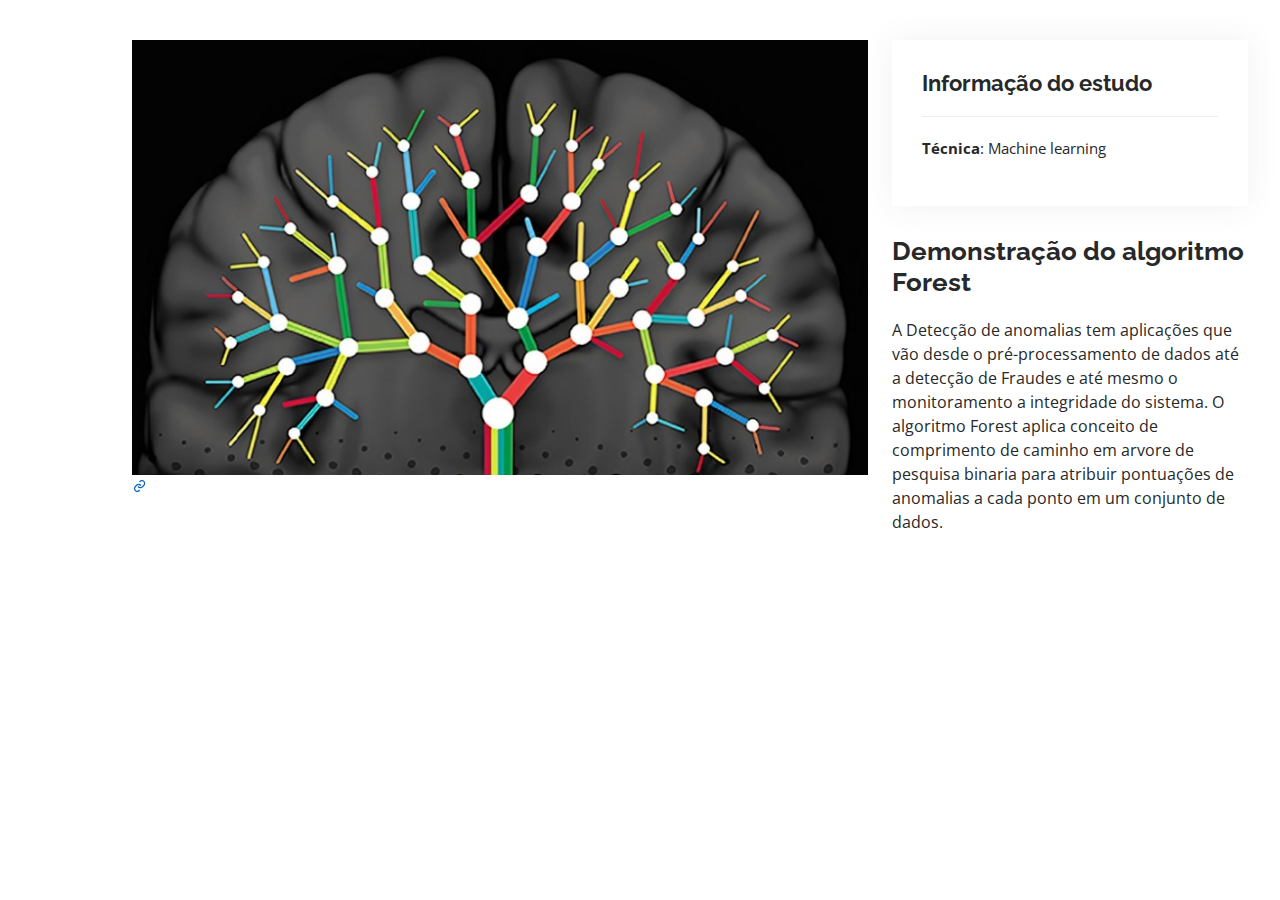
<file: portfolio-details - forest.html>
<!DOCTYPE html>
<html lang="en">

<head>
  <meta charset="utf-8">
  <meta content="width=device-width, initial-scale=1.0" name="viewport">

  <title>Portfolio Details - Personal Bootstrap Template</title>
  <meta content="" name="description">
  <meta content="" name="keywords">

  <!-- Favicons -->
  <link href="assets/img/favicon.png" rel="icon">
  <link href="assets/img/apple-touch-icon.png" rel="apple-touch-icon">

  <!-- Google Fonts -->
  <link href="https://fonts.googleapis.com/css?family=Open+Sans:300,300i,400,400i,600,600i,700,700i|Raleway:300,300i,400,400i,500,500i,600,600i,700,700i|Poppins:300,300i,400,400i,500,500i,600,600i,700,700i" rel="stylesheet">

  <!-- Vendor CSS Files -->
  <link href="assets/vendor/aos/aos.css" rel="stylesheet">
  <link href="assets/vendor/bootstrap/css/bootstrap.min.css" rel="stylesheet">
  <link href="assets/vendor/bootstrap-icons/bootstrap-icons.css" rel="stylesheet">
  <link href="assets/vendor/boxicons/css/boxicons.min.css" rel="stylesheet">
  <link href="assets/vendor/glightbox/css/glightbox.min.css" rel="stylesheet">
  <link href="assets/vendor/swiper/swiper-bundle.min.css" rel="stylesheet">

  <!-- Template Main CSS File -->
  <link href="assets/css/style.css" rel="stylesheet">

  <!-- =======================================================
  * Template Name: MyResume - v4.6.0
  * Template URL: https://bootstrapmade.com/free-html-bootstrap-template-my-resume/
  * Author: BootstrapMade.com
  * License: https://bootstrapmade.com/license/
  ======================================================== -->
</head>

<body>

  <main id="main">

    <!-- ======= Portfolio Details Section ======= -->
    <section id="portfolio-details" class="portfolio-details">
      <div class="container">

        <div class="row gy-4">

          <div class="col-lg-8">
            <div class="portfolio-details-slider swiper">
              <div class="swiper-wrapper align-items-center">

                <div class="swiper-slide">
                  <img src="assets/img/portfolio/Detecção de Outliers com Forest/forest.jpg" alt="">
                  <a href="assets/img/portfolio/Detecção de Outliers com Forest/AnaliseOutliers com Forest.html" class="portfolio-details-lightbox" data-glightbox="type: external"><i class="bx bx-link"></i></a>
                
                </div>



              </div>
              <div class="swiper-pagination"></div>
            </div>
          </div>

          <div class="col-lg-4">
            <div class="portfolio-info">
              <h3>Informação do estudo</h3>
              <ul>
                <li><strong>Técnica</strong>: Machine learning</li>

              </ul>
            </div>
            <div class="portfolio-description">
              <h2>Demonstração do algoritmo Forest</h2>
              <p>
                A Detecção de anomalias tem aplicações que vão desde o pré-processamento de dados até a detecção de Fraudes e até mesmo o monitoramento a integridade do sistema.
                 O algoritmo Forest aplica conceito de comprimento de caminho em arvore de pesquisa binaria para atribuir pontuações de anomalias a cada ponto em um conjunto de dados.
              </p>
            </div>
          </div>

        </div>

      </div>
    </section><!-- End Portfolio Details Section -->

  </main><!-- End #main -->

  <div id="preloader"></div>
  <a href="#" class="back-to-top d-flex align-items-center justify-content-center"><i class="bi bi-arrow-up-short"></i></a>

  <!-- Vendor JS Files -->
  <script src="assets/vendor/aos/aos.js"></script>
  <script src="assets/vendor/bootstrap/js/bootstrap.bundle.min.js"></script>
  <script src="assets/vendor/glightbox/js/glightbox.min.js"></script>
  <script src="assets/vendor/isotope-layout/isotope.pkgd.min.js"></script>
  <script src="assets/vendor/php-email-form/validate.js"></script>
  <script src="assets/vendor/purecounter/purecounter.js"></script>
  <script src="assets/vendor/swiper/swiper-bundle.min.js"></script>
  <script src="assets/vendor/typed.js/typed.min.js"></script>
  <script src="assets/vendor/waypoints/noframework.waypoints.js"></script>

  <!-- Template Main JS File -->
  <script src="assets/js/main.js"></script>

</body>

</html>
</file>
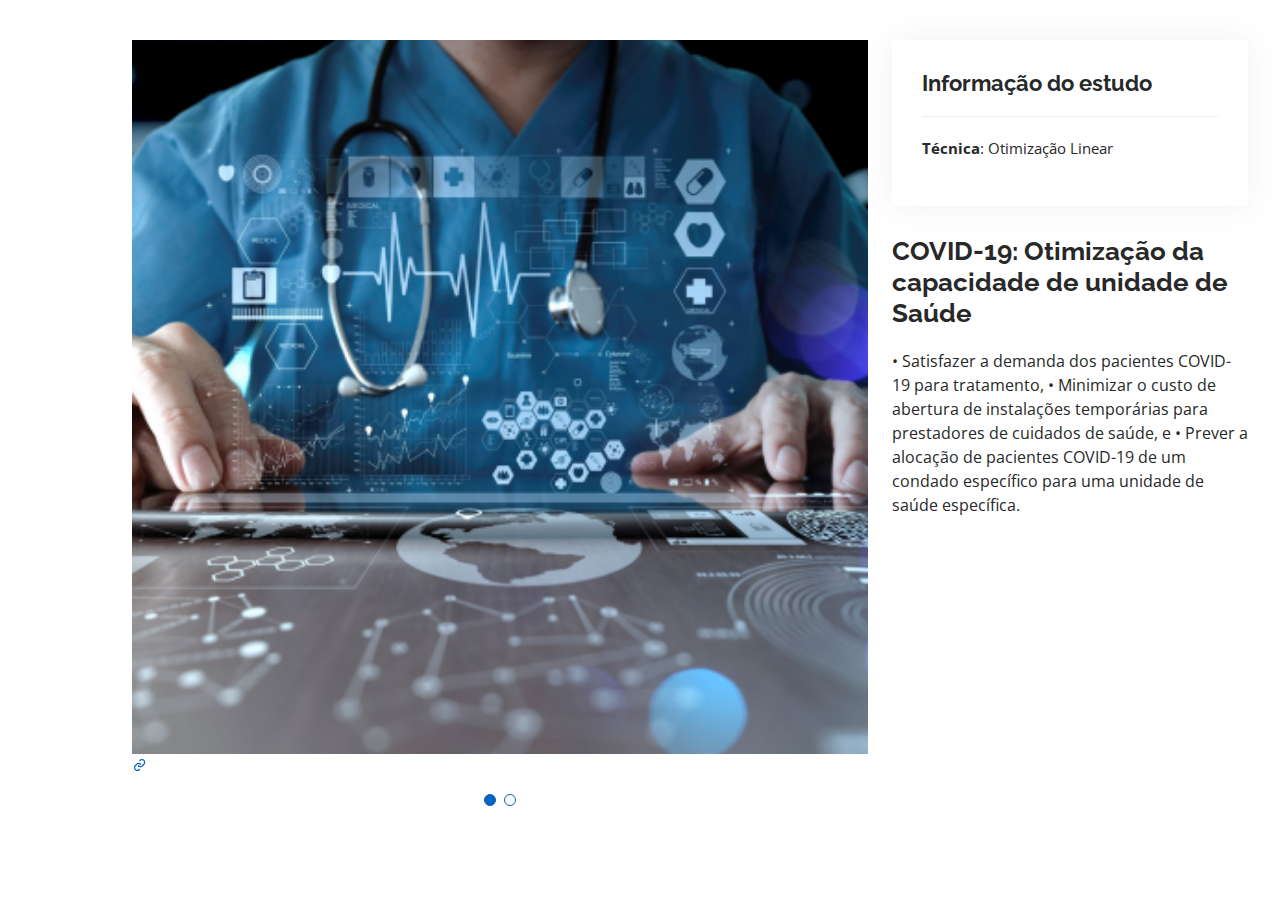
<file: portfolio-details - Otimization.html>
<!DOCTYPE html>
<html lang="en">

<head>
  <meta charset="utf-8">
  <meta content="width=device-width, initial-scale=1.0" name="viewport">

  <title>Portfolio Details - Personal Bootstrap Template</title>
  <meta content="" name="description">
  <meta content="" name="keywords">

  <!-- Favicons -->
  <link href="assets/img/favicon.png" rel="icon">
  <link href="assets/img/apple-touch-icon.png" rel="apple-touch-icon">

  <!-- Google Fonts -->
  <link href="https://fonts.googleapis.com/css?family=Open+Sans:300,300i,400,400i,600,600i,700,700i|Raleway:300,300i,400,400i,500,500i,600,600i,700,700i|Poppins:300,300i,400,400i,500,500i,600,600i,700,700i" rel="stylesheet">

  <!-- Vendor CSS Files -->
  <link href="assets/vendor/aos/aos.css" rel="stylesheet">
  <link href="assets/vendor/bootstrap/css/bootstrap.min.css" rel="stylesheet">
  <link href="assets/vendor/bootstrap-icons/bootstrap-icons.css" rel="stylesheet">
  <link href="assets/vendor/boxicons/css/boxicons.min.css" rel="stylesheet">
  <link href="assets/vendor/glightbox/css/glightbox.min.css" rel="stylesheet">
  <link href="assets/vendor/swiper/swiper-bundle.min.css" rel="stylesheet">

  <!-- Template Main CSS File -->
  <link href="assets/css/style.css" rel="stylesheet">

  <!-- =======================================================
  * Template Name: MyResume - v4.6.0
  * Template URL: https://bootstrapmade.com/free-html-bootstrap-template-my-resume/
  * Author: BootstrapMade.com
  * License: https://bootstrapmade.com/license/
  ======================================================== -->
</head>

<body>

  <main id="main">

    <!-- ======= Portfolio Details Section ======= -->
    <section id="portfolio-details" class="portfolio-details">
      <div class="container">

        <div class="row gy-4">

          <div class="col-lg-8">
            <div class="portfolio-details-slider swiper">
              <div class="swiper-wrapper align-items-center">

                <div class="swiper-slide">
                  <img src="assets/img/portfolio/Otimizacao_Covid/Inicial.png" alt="">
                  <a href="assets/img/portfolio/Otimizacao_Covid/Otimização_Covid_GUROBI.html" class="portfolio-details-lightbox" data-glightbox="type: external"><i class="bx bx-link"></i></a>
                </div>

                <div class="swiper-slide">
                  <img src="assets/img/portfolio/Otimizacao_Covid/imagem_bus.png" alt="">
                  <a href="assets/img/portfolio/Otimizacao_Covid/Otimização_Covid_GUROBI.html" class="portfolio-details-lightbox" data-glightbox="type: external"><i class="bx bx-link"></i></a>
                </div>

              </div>
              <div class="swiper-pagination"></div>
            </div>
          </div>

          <div class="col-lg-4">
            <div class="portfolio-info">
              <h3>Informação do estudo</h3>
              <ul>
                <li><strong>Técnica</strong>: Otimização Linear</li>
              </ul>
            </div>
            <div class="portfolio-description">
              <h2>COVID-19: Otimização da capacidade de unidade de Saúde</h2>
              <p>
                • Satisfazer a demanda dos pacientes COVID-19 para tratamento,
                
                • Minimizar o custo de abertura de instalações temporárias para prestadores de cuidados de saúde, e
                
                • Prever a alocação de pacientes COVID-19 de um condado específico para uma unidade de saúde específica.

              </p>
            </div>
          </div>

        </div>

      </div>
    </section><!-- End Portfolio Details Section -->

  </main><!-- End #main -->

  <div id="preloader"></div>
  <a href="#" class="back-to-top d-flex align-items-center justify-content-center"><i class="bi bi-arrow-up-short"></i></a>

  <!-- Vendor JS Files -->
  <script src="assets/vendor/aos/aos.js"></script>
  <script src="assets/vendor/bootstrap/js/bootstrap.bundle.min.js"></script>
  <script src="assets/vendor/glightbox/js/glightbox.min.js"></script>
  <script src="assets/vendor/isotope-layout/isotope.pkgd.min.js"></script>
  <script src="assets/vendor/php-email-form/validate.js"></script>
  <script src="assets/vendor/purecounter/purecounter.js"></script>
  <script src="assets/vendor/swiper/swiper-bundle.min.js"></script>
  <script src="assets/vendor/typed.js/typed.min.js"></script>
  <script src="assets/vendor/waypoints/noframework.waypoints.js"></script>

  <!-- Template Main JS File -->
  <script src="assets/js/main.js"></script>

</body>

</html>
</file>
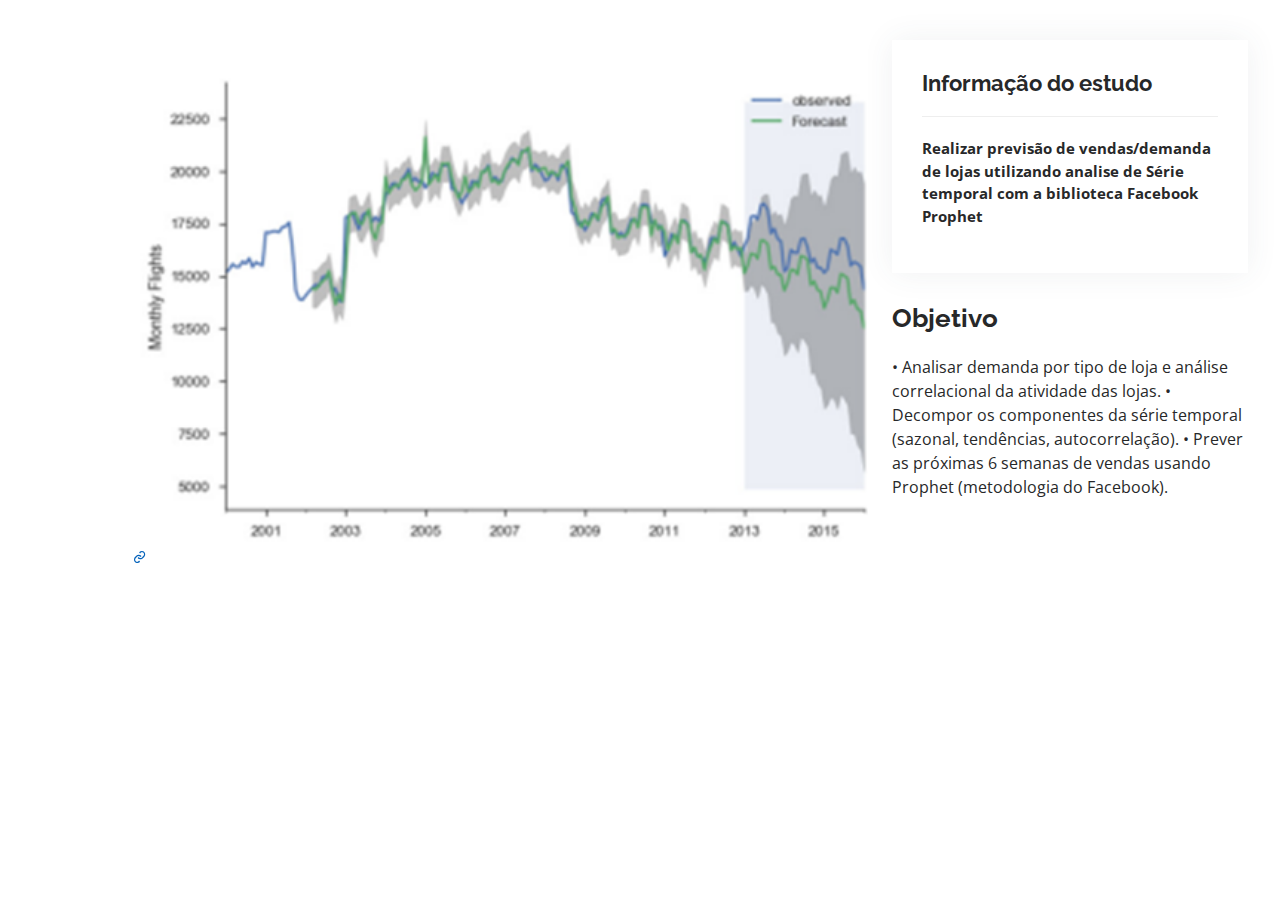
<file: portfolio-details - Seriestemporais.html>
<!DOCTYPE html>
<html lang="en">

<head>
  <meta charset="utf-8">
  <meta content="width=device-width, initial-scale=1.0" name="viewport">

  <title>Portfolio Details - Personal Bootstrap Template</title>
  <meta content="" name="description">
  <meta content="" name="keywords">

  <!-- Favicons -->
  <link href="assets/img/favicon.png" rel="icon">
  <link href="assets/img/apple-touch-icon.png" rel="apple-touch-icon">

  <!-- Google Fonts -->
  <link href="https://fonts.googleapis.com/css?family=Open+Sans:300,300i,400,400i,600,600i,700,700i|Raleway:300,300i,400,400i,500,500i,600,600i,700,700i|Poppins:300,300i,400,400i,500,500i,600,600i,700,700i" rel="stylesheet">

  <!-- Vendor CSS Files -->
  <link href="assets/vendor/aos/aos.css" rel="stylesheet">
  <link href="assets/vendor/bootstrap/css/bootstrap.min.css" rel="stylesheet">
  <link href="assets/vendor/bootstrap-icons/bootstrap-icons.css" rel="stylesheet">
  <link href="assets/vendor/boxicons/css/boxicons.min.css" rel="stylesheet">
  <link href="assets/vendor/glightbox/css/glightbox.min.css" rel="stylesheet">
  <link href="assets/vendor/swiper/swiper-bundle.min.css" rel="stylesheet">

  <!-- Template Main CSS File -->
  <link href="assets/css/style.css" rel="stylesheet">

  <!-- =======================================================
  * Template Name: MyResume - v4.6.0
  * Template URL: https://bootstrapmade.com/free-html-bootstrap-template-my-resume/
  * Author: BootstrapMade.com
  * License: https://bootstrapmade.com/license/
  ======================================================== -->
</head>

<body>

  <main id="main">

    <!-- ======= Portfolio Details Section ======= -->
    <section id="portfolio-details" class="portfolio-details">
      <div class="container">

        <div class="row gy-4">

          <div class="col-lg-8">
            <div class="portfolio-details-slider swiper">
              <div class="swiper-wrapper align-items-center">

                <div class="swiper-slide">
                  <img src="assets/img/portfolio/Series-details-1.jpg" alt="">
                  <a href="assets/img/portfolio/forecast/31.0 Case Study 18 - Sales Forecasting - Rossman Store-Copy1.html" class="portfolio-details-lightbox" data-glightbox="type: external"><i class="bx bx-link"></i></a>
                </div>

              </div>
              <div class="swiper-pagination"></div>
            </div>
          </div>

          <div class="col-lg-4">
            <div class="portfolio-info">
              <h3>Informação do estudo</h3>
              <ul>
                <li><strong>Realizar previsão de vendas/demanda de lojas utilizando analise de Série temporal com a biblioteca Facebook Prophet </strong></li>
                
              </ul>
            </div>
            <div class="portfolio-description">
              <h2>Objetivo</h2>
              <p>
                • Analisar demanda por tipo de loja e análise correlacional da atividade das lojas.
                • Decompor os componentes da série temporal (sazonal, tendências, autocorrelação).
                • Prever as próximas 6 semanas de vendas usando Prophet (metodologia do Facebook).

              </p>
            </div>
          </div>

        </div>

      </div>
    </section><!-- End Portfolio Details Section -->

  </main><!-- End #main -->

  <div id="preloader"></div>
  <a href="#" class="back-to-top d-flex align-items-center justify-content-center"><i class="bi bi-arrow-up-short"></i></a>

  <!-- Vendor JS Files -->
  <script src="assets/vendor/aos/aos.js"></script>
  <script src="assets/vendor/bootstrap/js/bootstrap.bundle.min.js"></script>
  <script src="assets/vendor/glightbox/js/glightbox.min.js"></script>
  <script src="assets/vendor/isotope-layout/isotope.pkgd.min.js"></script>
  <script src="assets/vendor/php-email-form/validate.js"></script>
  <script src="assets/vendor/purecounter/purecounter.js"></script>
  <script src="assets/vendor/swiper/swiper-bundle.min.js"></script>
  <script src="assets/vendor/typed.js/typed.min.js"></script>
  <script src="assets/vendor/waypoints/noframework.waypoints.js"></script>

  <!-- Template Main JS File -->
  <script src="assets/js/main.js"></script>

</body>

</html>
</file>
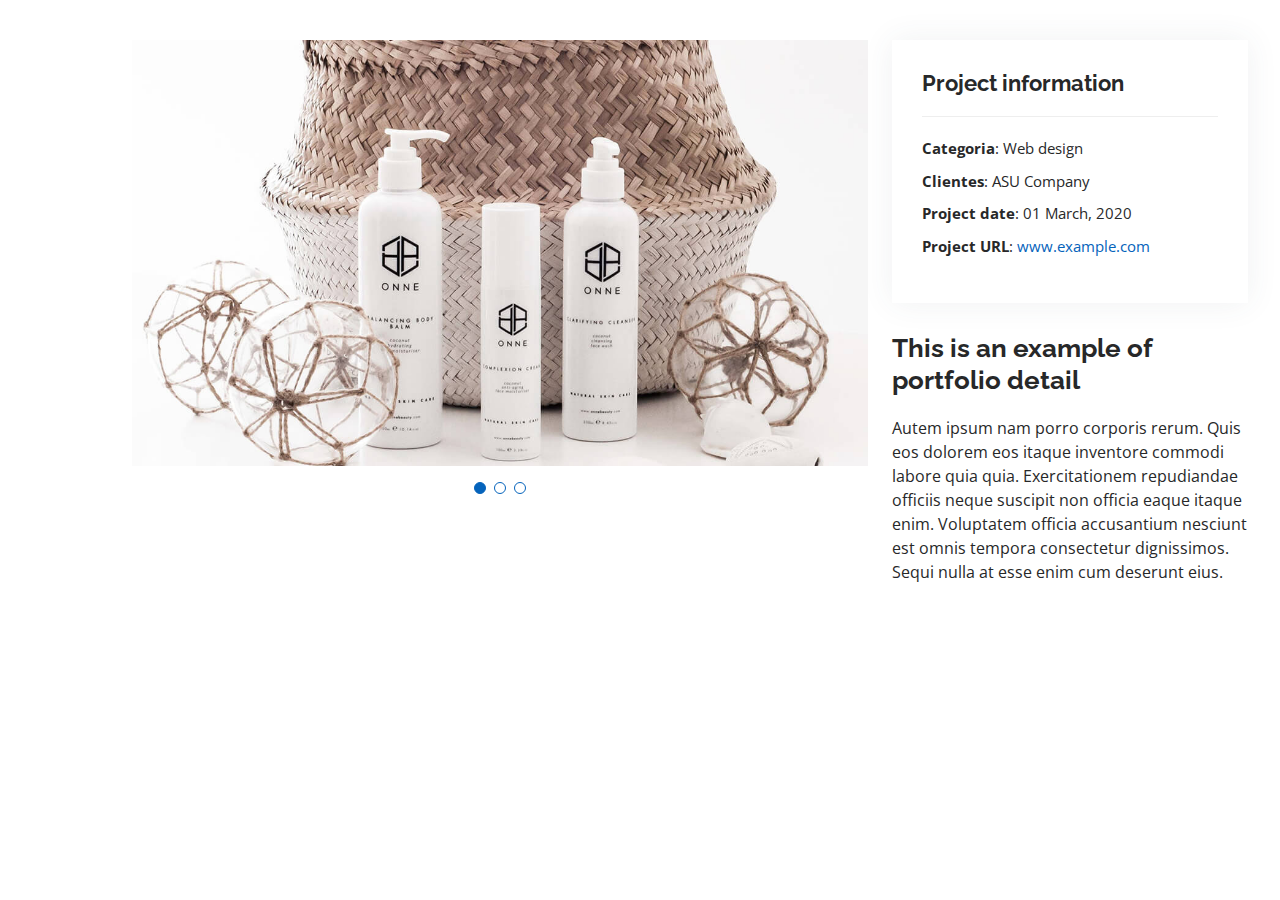
<file: portfolio-details.html>
<!DOCTYPE html>
<html lang="en">

<head>
  <meta charset="utf-8">
  <meta content="width=device-width, initial-scale=1.0" name="viewport">

  <title>Portfolio Details - Personal Bootstrap Template</title>
  <meta content="" name="description">
  <meta content="" name="keywords">

  <!-- Favicons -->
  <link href="assets/img/favicon.png" rel="icon">
  <link href="assets/img/apple-touch-icon.png" rel="apple-touch-icon">

  <!-- Google Fonts -->
  <link href="https://fonts.googleapis.com/css?family=Open+Sans:300,300i,400,400i,600,600i,700,700i|Raleway:300,300i,400,400i,500,500i,600,600i,700,700i|Poppins:300,300i,400,400i,500,500i,600,600i,700,700i" rel="stylesheet">

  <!-- Vendor CSS Files -->
  <link href="assets/vendor/aos/aos.css" rel="stylesheet">
  <link href="assets/vendor/bootstrap/css/bootstrap.min.css" rel="stylesheet">
  <link href="assets/vendor/bootstrap-icons/bootstrap-icons.css" rel="stylesheet">
  <link href="assets/vendor/boxicons/css/boxicons.min.css" rel="stylesheet">
  <link href="assets/vendor/glightbox/css/glightbox.min.css" rel="stylesheet">
  <link href="assets/vendor/swiper/swiper-bundle.min.css" rel="stylesheet">

  <!-- Template Main CSS File -->
  <link href="assets/css/style.css" rel="stylesheet">

  <!-- =======================================================
  * Template Name: MyResume - v4.6.0
  * Template URL: https://bootstrapmade.com/free-html-bootstrap-template-my-resume/
  * Author: BootstrapMade.com
  * License: https://bootstrapmade.com/license/
  ======================================================== -->
</head>

<body>

  <main id="main">

    <!-- ======= Portfolio Details Section ======= -->
    <section id="portfolio-details" class="portfolio-details">
      <div class="container">

        <div class="row gy-4">

          <div class="col-lg-8">
            <div class="portfolio-details-slider swiper">
              <div class="swiper-wrapper align-items-center">

                <div class="swiper-slide">
                  <img src="assets/img/portfolio/portfolio-details-1.jpg" alt="">
                </div>

                <div class="swiper-slide">
                  <img src="assets/img/portfolio/portfolio-details-2.jpg" alt="">
                </div>

                <div class="swiper-slide">
                  <img src="assets/img/portfolio/portfolio-details-3.jpg" alt="">
                </div>

              </div>
              <div class="swiper-pagination"></div>
            </div>
          </div>

          <div class="col-lg-4">
            <div class="portfolio-info">
              <h3>Project information</h3>
              <ul>
                <li><strong>Categoria</strong>: Web design</li>
                <li><strong>Clientes</strong>: ASU Company</li>
                <li><strong>Project date</strong>: 01 March, 2020</li>
                <li><strong>Project URL</strong>: <a href="#">www.example.com</a></li>
              </ul>
            </div>
            <div class="portfolio-description">
              <h2>This is an example of portfolio detail</h2>
              <p>
                Autem ipsum nam porro corporis rerum. Quis eos dolorem eos itaque inventore commodi labore quia quia. Exercitationem repudiandae officiis neque suscipit non officia eaque itaque enim. Voluptatem officia accusantium nesciunt est omnis tempora consectetur dignissimos. Sequi nulla at esse enim cum deserunt eius.
              </p>
            </div>
          </div>

        </div>

      </div>
    </section><!-- End Portfolio Details Section -->

  </main><!-- End #main -->

  <div id="preloader"></div>
  <a href="#" class="back-to-top d-flex align-items-center justify-content-center"><i class="bi bi-arrow-up-short"></i></a>

  <!-- Vendor JS Files -->
  <script src="assets/vendor/aos/aos.js"></script>
  <script src="assets/vendor/bootstrap/js/bootstrap.bundle.min.js"></script>
  <script src="assets/vendor/glightbox/js/glightbox.min.js"></script>
  <script src="assets/vendor/isotope-layout/isotope.pkgd.min.js"></script>
  <script src="assets/vendor/php-email-form/validate.js"></script>
  <script src="assets/vendor/purecounter/purecounter.js"></script>
  <script src="assets/vendor/swiper/swiper-bundle.min.js"></script>
  <script src="assets/vendor/typed.js/typed.min.js"></script>
  <script src="assets/vendor/waypoints/noframework.waypoints.js"></script>

  <!-- Template Main JS File -->
  <script src="assets/js/main.js"></script>

</body>

</html>
</file>
<file: assets/css/style.css>
/**
* Template Name: MyResume - v4.6.0
* Template URL: https://bootstrapmade.com/free-html-bootstrap-template-my-resume/
* Author: BootstrapMade.com
* License: https://bootstrapmade.com/license/
*/

/*--------------------------------------------------------------
# General
--------------------------------------------------------------*/
body {
  font-family: "Open Sans", sans-serif;
  color: #272829;
}

a {
  color: #0563bb;
  text-decoration: none;
}

a:hover {
  color: #067ded;
  text-decoration: none;
}

h1, h2, h3, h4, h5, h6 {
  font-family: "Raleway", sans-serif;
}

/*--------------------------------------------------------------
# Back to top button
--------------------------------------------------------------*/
.back-to-top {
  position: fixed;
  visibility: hidden;
  opacity: 0;
  right: 15px;
  bottom: 15px;
  z-index: 996;
  background: #0563bb;
  width: 40px;
  height: 40px;
  border-radius: 50px;
  transition: all 0.4s;
}
.back-to-top i {
  font-size: 28px;
  color: #fff;
  line-height: 0;
}
.back-to-top:hover {
  background: #0678e3;
  color: #fff;
}
.back-to-top.active {
  visibility: visible;
  opacity: 1;
}

/*--------------------------------------------------------------
# Preloader
--------------------------------------------------------------*/
#preloader {
  position: fixed;
  top: 0;
  left: 0;
  right: 0;
  bottom: 0;
  z-index: 9999;
  overflow: hidden;
  background: #fff;
}

#preloader:before {
  content: "";
  position: fixed;
  top: calc(50% - 30px);
  left: calc(50% - 30px);
  border: 6px solid #0563bb;
  border-top-color: #fff;
  border-bottom-color: #fff;
  border-radius: 50%;
  width: 60px;
  height: 60px;
  -webkit-animation: animate-preloader 1s linear infinite;
  animation: animate-preloader 1s linear infinite;
}

@-webkit-keyframes animate-preloader {
  0% {
    transform: rotate(0deg);
  }
  100% {
    transform: rotate(360deg);
  }
}

@keyframes animate-preloader {
  0% {
    transform: rotate(0deg);
  }
  100% {
    transform: rotate(360deg);
  }
}
/*--------------------------------------------------------------
# Disable aos animation delay on mobile devices
--------------------------------------------------------------*/
@media screen and (max-width: 768px) {
  [data-aos-delay] {
    transition-delay: 0 !important;
  }
}
/*--------------------------------------------------------------
# Header
--------------------------------------------------------------*/
#header {
  position: fixed;
  top: 0;
  left: 0;
  bottom: 0;
  z-index: 9997;
  transition: all 0.5s;
  padding: 15px;
  overflow-y: auto;
}
@media (max-width: 992px) {
  #header {
    width: 300px;
    background: #fff;
    border-right: 1px solid #e6e9ec;
    left: -300px;
  }
}

@media (min-width: 992px) {
  #main {
    margin-left: 100px;
  }
}
/*--------------------------------------------------------------
# Navigation Menu
--------------------------------------------------------------*/
/**
* Desktop Navigation 
*/
.nav-menu {
  padding: 0;
  display: block;
}
.nav-menu * {
  margin: 0;
  padding: 0;
  list-style: none;
}
.nav-menu > ul > li {
  position: relative;
  white-space: nowrap;
}
.nav-menu a, .nav-menu a:focus {
  display: flex;
  align-items: center;
  color: #45505b;
  padding: 10px 18px;
  margin-bottom: 8px;
  transition: 0.3s;
  font-size: 15px;
  border-radius: 50px;
  background: #f2f3f5;
  height: 56px;
  width: 100%;
  overflow: hidden;
  transition: 0.3s;
}
.nav-menu a i, .nav-menu a:focus i {
  font-size: 20px;
}
.nav-menu a span, .nav-menu a:focus span {
  padding: 0 5px 0 7px;
  color: #45505b;
}
@media (min-width: 992px) {
  .nav-menu a, .nav-menu a:focus {
    width: 56px;
  }
  .nav-menu a span, .nav-menu a:focus span {
    display: none;
    color: #fff;
  }
}
.nav-menu a:hover, .nav-menu .active, .nav-menu .active:focus, .nav-menu li:hover > a {
  color: #fff;
  background: #0563bb;
}
.nav-menu a:hover span, .nav-menu .active span, .nav-menu .active:focus span, .nav-menu li:hover > a span {
  color: #fff;
}
.nav-menu a:hover, .nav-menu li:hover > a {
  width: 100%;
  color: #fff;
}
.nav-menu a:hover span, .nav-menu li:hover > a span {
  display: block;
}

/**
* Mobile Navigation 
*/
.mobile-nav-toggle {
  position: fixed;
  right: 10px;
  top: 10px;
  z-index: 9998;
  border: 0;
  background: none;
  font-size: 28px;
  transition: all 0.4s;
  outline: none !important;
  line-height: 0;
  cursor: pointer;
  border-radius: 50px;
  padding: 5px;
}
.mobile-nav-toggle i {
  color: #45505b;
}

.mobile-nav-active {
  overflow: hidden;
}
.mobile-nav-active #header {
  left: 0;
}
.mobile-nav-active .mobile-nav-toggle {
  color: #fff;
  background-color: #0563bb;
}

/*--------------------------------------------------------------
# Hero Section
--------------------------------------------------------------*/
#hero {
  width: 100%;
  height: 100vh;
  background: url("../img/hero-bg.jpg") top right no-repeat;
  background-size: cover;
  position: relative;
}
@media (min-width: 992px) {
  #hero {
    padding-left: 160px;
  }
}
#hero:before {
  content: "";
  background: rgba(255, 255, 255, 0.8);
  position: absolute;
  bottom: 0;
  top: 0;
  left: 0;
  right: 0;
}
#hero h1 {
  margin: 0;
  font-size: 64px;
  font-weight: 700;
  line-height: 56px;
  color: #45505b;
}
#hero p {
  color: #45505b;
  margin: 15px 0 0 0;
  font-size: 26px;
  font-family: "Poppins", sans-serif;
}
#hero p span {
  color: #0563bb;
  letter-spacing: 1px;
}
#hero .social-links {
  margin-top: 30px;
}
#hero .social-links a {
  font-size: 24px;
  display: inline-block;
  color: #45505b;
  line-height: 1;
  margin-right: 20px;
  transition: 0.3s;
}
#hero .social-links a:hover {
  color: #0563bb;
}
@media (max-width: 992px) {
  #hero {
    text-align: center;
  }
  #hero h1 {
    font-size: 32px;
    line-height: 36px;
  }
  #hero p {
    margin-top: 10px;
    font-size: 20px;
    line-height: 24px;
  }
}

/*--------------------------------------------------------------
# Sections General
--------------------------------------------------------------*/
section {
  padding: 60px 0;
  overflow: hidden;
}

.section-title {
  text-align: center;
  padding-bottom: 30px;
}
.section-title h2 {
  font-size: 32px;
  font-weight: bold;
  text-transform: uppercase;
  margin-bottom: 20px;
  padding-bottom: 20px;
  position: relative;
  color: #45505b;
}
.section-title h2::before {
  content: "";
  position: absolute;
  display: block;
  width: 120px;
  height: 1px;
  background: #ddd;
  bottom: 1px;
  left: calc(50% - 60px);
}
.section-title h2::after {
  content: "";
  position: absolute;
  display: block;
  width: 40px;
  height: 3px;
  background: #0563bb;
  bottom: 0;
  left: calc(50% - 20px);
}
.section-title p {
  margin-bottom: 0;
}

/*--------------------------------------------------------------
# About
--------------------------------------------------------------*/
.about .content h3 {
  font-weight: 700;
  font-size: 26px;
  color: #728394;
}
.about .content ul {
  list-style: none;
  padding: 0;
}
.about .content ul li {
  margin-bottom: 20px;
  display: flex;
  align-items: center;
}
.about .content ul strong {
  margin-right: 10px;
}
.about .content ul i {
  font-size: 16px;
  margin-right: 5px;
  color: #0563bb;
  line-height: 0;
}
.about .content p:last-child {
  margin-bottom: 0;
}

/*--------------------------------------------------------------
# Facts
--------------------------------------------------------------*/
.facts .count-box {
  padding: 30px 30px 25px 30px;
  margin-top: 30px;
  width: 100%;
  position: relative;
  text-align: center;
  background: #fff;
}
.facts .count-box i {
  position: absolute;
  top: -25px;
  left: 50%;
  transform: translateX(-50%);
  font-size: 24px;
  background: #0563bb;
  color: #fff;
  border-radius: 50px;
  display: inline-flex;
  align-items: center;
  justify-content: center;
  width: 48px;
  height: 48px;
}
.facts .count-box span {
  font-size: 36px;
  display: block;
  font-weight: 600;
  color: #011426;
}
.facts .count-box p {
  padding: 0;
  margin: 0;
  font-family: "Raleway", sans-serif;
  font-size: 14px;
}

/*--------------------------------------------------------------
# Akills
--------------------------------------------------------------*/
.skills .progress {
  height: 60px;
  display: block;
  background: none;
  border-radius: 0;
}
.skills .progress .skill {
  padding: 10px 0;
  margin: 0;
  text-transform: uppercase;
  display: block;
  font-weight: 600;
  font-family: "Poppins", sans-serif;
  color: #45505b;
}
.skills .progress .skill .val {
  float: right;
  font-style: normal;
}
.skills .progress-bar-wrap {
  background: #f2f3f5;
}
.skills .progress-bar {
  width: 1px;
  height: 10px;
  transition: 0.9s;
  background-color: #0563bb;
}

/*--------------------------------------------------------------
# Resume
--------------------------------------------------------------*/
.resume .resume-title {
  font-size: 26px;
  font-weight: 700;
  margin-top: 20px;
  margin-bottom: 20px;
  color: #45505b;
}
.resume .resume-item {
  padding: 0 0 20px 20px;
  margin-top: -2px;
  border-left: 2px solid #0563bb;
  position: relative;
}
.resume .resume-item h4 {
  line-height: 18px;
  font-size: 18px;
  font-weight: 600;
  text-transform: uppercase;
  font-family: "Poppins", sans-serif;
  color: #0563bb;
  margin-bottom: 10px;
}
.resume .resume-item h5 {
  font-size: 16px;
  background: #f7f8f9;
  padding: 5px 15px;
  display: inline-block;
  font-weight: 600;
  margin-bottom: 10px;
}
.resume .resume-item ul {
  padding-left: 20px;
}
.resume .resume-item ul li {
  padding-bottom: 10px;
}
.resume .resume-item:last-child {
  padding-bottom: 0;
}
.resume .resume-item::before {
  content: "";
  position: absolute;
  width: 16px;
  height: 16px;
  border-radius: 50px;
  left: -9px;
  top: 0;
  background: #fff;
  border: 2px solid #0563bb;
}

/*--------------------------------------------------------------
# Portfolio
--------------------------------------------------------------*/
.portfolio .portfolio-item {
  margin-bottom: 30px;
}
.portfolio #portfolio-flters {
  padding: 0;
  margin: 0 auto 25px auto;
  list-style: none;
  text-align: center;
  background: #fff;
  border-radius: 50px;
  padding: 2px 15px;
}
.portfolio #portfolio-flters li {
  cursor: pointer;
  display: inline-block;
  padding: 10px 15px;
  font-size: 14px;
  font-weight: 600;
  line-height: 1;
  text-transform: uppercase;
  color: #272829;
  margin-bottom: 5px;
  transition: all 0.3s ease-in-out;
}
.portfolio #portfolio-flters li:hover, .portfolio #portfolio-flters li.filter-active {
  color: #0563bb;
}
.portfolio #portfolio-flters li:last-child {
  margin-right: 0;
}
.portfolio .portfolio-wrap {
  transition: 0.3s;
  position: relative;
  overflow: hidden;
  z-index: 1;
  background: rgba(69, 80, 91, 0.8);
}
.portfolio .portfolio-wrap::before {
  content: "";
  background: rgba(255, 255, 255, 0.7);
  position: absolute;
  left: 30px;
  right: 30px;
  top: 30px;
  bottom: 30px;
  transition: all ease-in-out 0.3s;
  z-index: 2;
  opacity: 0;
}
.portfolio .portfolio-wrap .portfolio-info {
  opacity: 0;
  position: absolute;
  top: 0;
  left: 0;
  right: 0;
  bottom: 0;
  text-align: center;
  z-index: 3;
  transition: all ease-in-out 0.3s;
  display: flex;
  flex-direction: column;
  justify-content: center;
  align-items: center;
}
.portfolio .portfolio-wrap .portfolio-info::before {
  display: block;
  content: "";
  width: 48px;
  height: 48px;
  position: absolute;
  top: 35px;
  left: 35px;
  border-top: 3px solid #d7dce1;
  border-left: 3px solid #d7dce1;
  transition: all 0.5s ease 0s;
  z-index: 9994;
}
.portfolio .portfolio-wrap .portfolio-info::after {
  display: block;
  content: "";
  width: 48px;
  height: 48px;
  position: absolute;
  bottom: 35px;
  right: 35px;
  border-bottom: 3px solid #d7dce1;
  border-right: 3px solid #d7dce1;
  transition: all 0.5s ease 0s;
  z-index: 9994;
}
.portfolio .portfolio-wrap .portfolio-info h4 {
  font-size: 20px;
  color: #45505b;
  font-weight: 600;
}
.portfolio .portfolio-wrap .portfolio-info p {
  color: #45505b;
  font-size: 14px;
  text-transform: uppercase;
  padding: 0;
  margin: 0;
}
.portfolio .portfolio-wrap .portfolio-links {
  text-align: center;
  z-index: 4;
}
.portfolio .portfolio-wrap .portfolio-links a {
  color: #45505b;
  margin: 0 2px;
  font-size: 28px;
  display: inline-block;
  transition: 0.3s;
}
.portfolio .portfolio-wrap .portfolio-links a:hover {
  color: #148af9;
}
.portfolio .portfolio-wrap:hover::before {
  top: 0;
  left: 0;
  right: 0;
  bottom: 0;
  opacity: 1;
}
.portfolio .portfolio-wrap:hover .portfolio-info {
  opacity: 1;
}
.portfolio .portfolio-wrap:hover .portfolio-info::before {
  top: 15px;
  left: 15px;
}
.portfolio .portfolio-wrap:hover .portfolio-info::after {
  bottom: 15px;
  right: 15px;
}

/*--------------------------------------------------------------
# Portfolio Details
--------------------------------------------------------------*/
.portfolio-details {
  padding-top: 40px;
}
.portfolio-details .portfolio-details-slider img {
  width: 100%;
}
.portfolio-details .portfolio-details-slider .swiper-pagination {
  margin-top: 20px;
  position: relative;
}
.portfolio-details .portfolio-details-slider .swiper-pagination .swiper-pagination-bullet {
  width: 12px;
  height: 12px;
  background-color: #fff;
  opacity: 1;
  border: 1px solid #0563bb;
}
.portfolio-details .portfolio-details-slider .swiper-pagination .swiper-pagination-bullet-active {
  background-color: #0563bb;
}
.portfolio-details .portfolio-info {
  padding: 30px;
  box-shadow: 0px 0 30px rgba(69, 80, 91, 0.08);
}
.portfolio-details .portfolio-info h3 {
  font-size: 22px;
  font-weight: 700;
  margin-bottom: 20px;
  padding-bottom: 20px;
  border-bottom: 1px solid #eee;
}
.portfolio-details .portfolio-info ul {
  list-style: none;
  padding: 0;
  font-size: 15px;
}
.portfolio-details .portfolio-info ul li + li {
  margin-top: 10px;
}
.portfolio-details .portfolio-description {
  padding-top: 30px;
}
.portfolio-details .portfolio-description h2 {
  font-size: 26px;
  font-weight: 700;
  margin-bottom: 20px;
}
.portfolio-details .portfolio-description p {
  padding: 0;
}

/*--------------------------------------------------------------
# Services
--------------------------------------------------------------*/
.services .icon-box {
  text-align: center;
  padding: 70px 20px 80px 20px;
  transition: all ease-in-out 0.3s;
  background: #fff;
  box-shadow: 0px 5px 90px 0px rgba(110, 123, 131, 0.05);
}
.services .icon-box .icon {
  margin: 0 auto;
  width: 100px;
  height: 100px;
  display: flex;
  align-items: center;
  justify-content: center;
  transition: ease-in-out 0.3s;
  position: relative;
}
.services .icon-box .icon i {
  font-size: 36px;
  transition: 0.5s;
  position: relative;
}
.services .icon-box .icon svg {
  position: absolute;
  top: 0;
  left: 0;
}
.services .icon-box .icon svg path {
  transition: 0.5s;
  fill: #f5f5f5;
}
.services .icon-box h4 {
  font-weight: 600;
  margin: 10px 0 15px 0;
  font-size: 22px;
}
.services .icon-box h4 a {
  color: #45505b;
  transition: ease-in-out 0.3s;
}
.services .icon-box p {
  line-height: 24px;
  font-size: 14px;
  margin-bottom: 0;
}
.services .icon-box:hover {
  border-color: #fff;
  box-shadow: 0px 0 35px 0 rgba(0, 0, 0, 0.08);
}
.services .iconbox-blue i {
  color: #47aeff;
}
.services .iconbox-blue:hover .icon i {
  color: #fff;
}
.services .iconbox-blue:hover .icon path {
  fill: #47aeff;
}
.services .iconbox-orange i {
  color: #ffa76e;
}
.services .iconbox-orange:hover .icon i {
  color: #fff;
}
.services .iconbox-orange:hover .icon path {
  fill: #ffa76e;
}
.services .iconbox-pink i {
  color: #e80368;
}
.services .iconbox-pink:hover .icon i {
  color: #fff;
}
.services .iconbox-pink:hover .icon path {
  fill: #e80368;
}
.services .iconbox-yellow i {
  color: #ffbb2c;
}
.services .iconbox-yellow:hover .icon i {
  color: #fff;
}
.services .iconbox-yellow:hover .icon path {
  fill: #ffbb2c;
}
.services .iconbox-red i {
  color: #ff5828;
}
.services .iconbox-red:hover .icon i {
  color: #fff;
}
.services .iconbox-red:hover .icon path {
  fill: #ff5828;
}
.services .iconbox-teal i {
  color: #11dbcf;
}
.services .iconbox-teal:hover .icon i {
  color: #fff;
}
.services .iconbox-teal:hover .icon path {
  fill: #11dbcf;
}

/*--------------------------------------------------------------
# Testimonials
--------------------------------------------------------------*/
.testimonials .section-header {
  margin-bottom: 40px;
}
.testimonials .testimonials-carousel, .testimonials .testimonials-slider {
  overflow: hidden;
}
.testimonials .testimonial-item {
  text-align: center;
}
.testimonials .testimonial-item .testimonial-img {
  width: 420px;
  border-radius: 50%;
  border: 4px solid #fff;
  margin: 0 auto;
}
.testimonials .testimonial-item h3 {
  font-size: 20px;
  font-weight: bold;
  margin: 10px 0 5px 0;
  color: #111;
}
.testimonials .testimonial-item h4 {
  font-size: 14px;
  color: #999;
  margin: 0 0 15px 0;
}
.testimonials .testimonial-item .quote-icon-left, .testimonials .testimonial-item .quote-icon-right {
  color: #90c8fc;
  font-size: 26px;
}
.testimonials .testimonial-item .quote-icon-left {
  display: inline-block;
  left: -5px;
  position: relative;
}
.testimonials .testimonial-item .quote-icon-right {
  display: inline-block;
  right: -5px;
  position: relative;
  top: 10px;
}
.testimonials .testimonial-item p {
  font-style: italic;
  margin: 0 auto 15px auto;
}
.testimonials .swiper-pagination {
  margin-top: 20px;
  position: relative;
}
.testimonials .swiper-pagination .swiper-pagination-bullet {
  width: 12px;
  height: 12px;
  background-color: #fff;
  opacity: 1;
  border: 1px solid #0563bb;
}
.testimonials .swiper-pagination .swiper-pagination-bullet-active {
  background-color: #0563bb;
}
@media (min-width: 992px) {
  .testimonials .testimonial-item p {
    width: 80%;
  }
}

/*--------------------------------------------------------------
# Contact
--------------------------------------------------------------*/
.contact .info {
  width: 100%;
  background: #fff;
}
.contact .info i {
  font-size: 20px;
  color: #0563bb;
  float: left;
  width: 44px;
  height: 44px;
  background: #eef7ff;
  display: flex;
  justify-content: center;
  align-items: center;
  border-radius: 50px;
  transition: all 0.3s ease-in-out;
}
.contact .info h4 {
  padding: 0 0 0 60px;
  font-size: 22px;
  font-weight: 600;
  margin-bottom: 5px;
  color: #45505b;
}
.contact .info p {
  padding: 0 0 0 60px;
  margin-bottom: 0;
  font-size: 14px;
  color: #728394;
}
.contact .info .email, .contact .info .phone {
  margin-top: 40px;
}
.contact .info .email:hover i, .contact .info .address:hover i, .contact .info .phone:hover i {
  background: #0563bb;
  color: #fff;
}
.contact .php-email-form {
  width: 100%;
  background: #fff;
}
.contact .php-email-form .form-group {
  padding-bottom: 8px;
}
.contact .php-email-form .error-message {
  display: none;
  color: #fff;
  background: #ed3c0d;
  text-align: left;
  padding: 15px;
  font-weight: 600;
}
.contact .php-email-form .error-message br + br {
  margin-top: 25px;
}
.contact .php-email-form .sent-message {
  display: none;
  color: #fff;
  background: #18d26e;
  text-align: center;
  padding: 15px;
  font-weight: 600;
}
.contact .php-email-form .loading {
  display: none;
  background: #fff;
  text-align: center;
  padding: 15px;
}
.contact .php-email-form .loading:before {
  content: "";
  display: inline-block;
  border-radius: 50%;
  width: 24px;
  height: 24px;
  margin: 0 10px -6px 0;
  border: 3px solid #18d26e;
  border-top-color: #eee;
  -webkit-animation: animate-loading 1s linear infinite;
  animation: animate-loading 1s linear infinite;
}
.contact .php-email-form input, .contact .php-email-form textarea {
  border-radius: 4px;
  box-shadow: none;
  font-size: 14px;
}
.contact .php-email-form input {
  height: 44px;
}
.contact .php-email-form textarea {
  padding: 10px 12px;
}
.contact .php-email-form button[type=submit] {
  background: #0563bb;
  border: 0;
  padding: 10px 35px;
  color: #fff;
  transition: 0.4s;
  border-radius: 50px;
}
.contact .php-email-form button[type=submit]:hover {
  background: #0678e3;
}
@-webkit-keyframes animate-loading {
  0% {
    transform: rotate(0deg);
  }
  100% {
    transform: rotate(360deg);
  }
}
@keyframes animate-loading {
  0% {
    transform: rotate(0deg);
  }
  100% {
    transform: rotate(360deg);
  }
}

/*--------------------------------------------------------------
# Footer
--------------------------------------------------------------*/
#footer {
  background: #f7f8f9;
  color: #45505b;
  font-size: 14px;
  text-align: center;
  padding: 30px 0;
}
#footer h3 {
  font-size: 36px;
  font-weight: 700;
  position: relative;
  font-family: "Poppins", sans-serif;
  padding: 0;
  margin: 0 0 15px 0;
}
#footer p {
  font-size: 15;
  font-style: italic;
  padding: 0;
  margin: 0 0 40px 0;
}
#footer .social-links {
  margin: 0 0 40px 0;
}
#footer .social-links a {
  font-size: 18px;
  display: inline-block;
  background: #0563bb;
  color: #fff;
  line-height: 1;
  padding: 8px 0;
  margin-right: 4px;
  border-radius: 50%;
  text-align: center;
  width: 36px;
  height: 36px;
  transition: 0.3s;
}
#footer .social-links a:hover {
  background: #0678e3;
  color: #fff;
  text-decoration: none;
}
#footer .copyright {
  margin: 0 0 5px 0;
}
#footer .credits {
  font-size: 13px;
}
</file>
